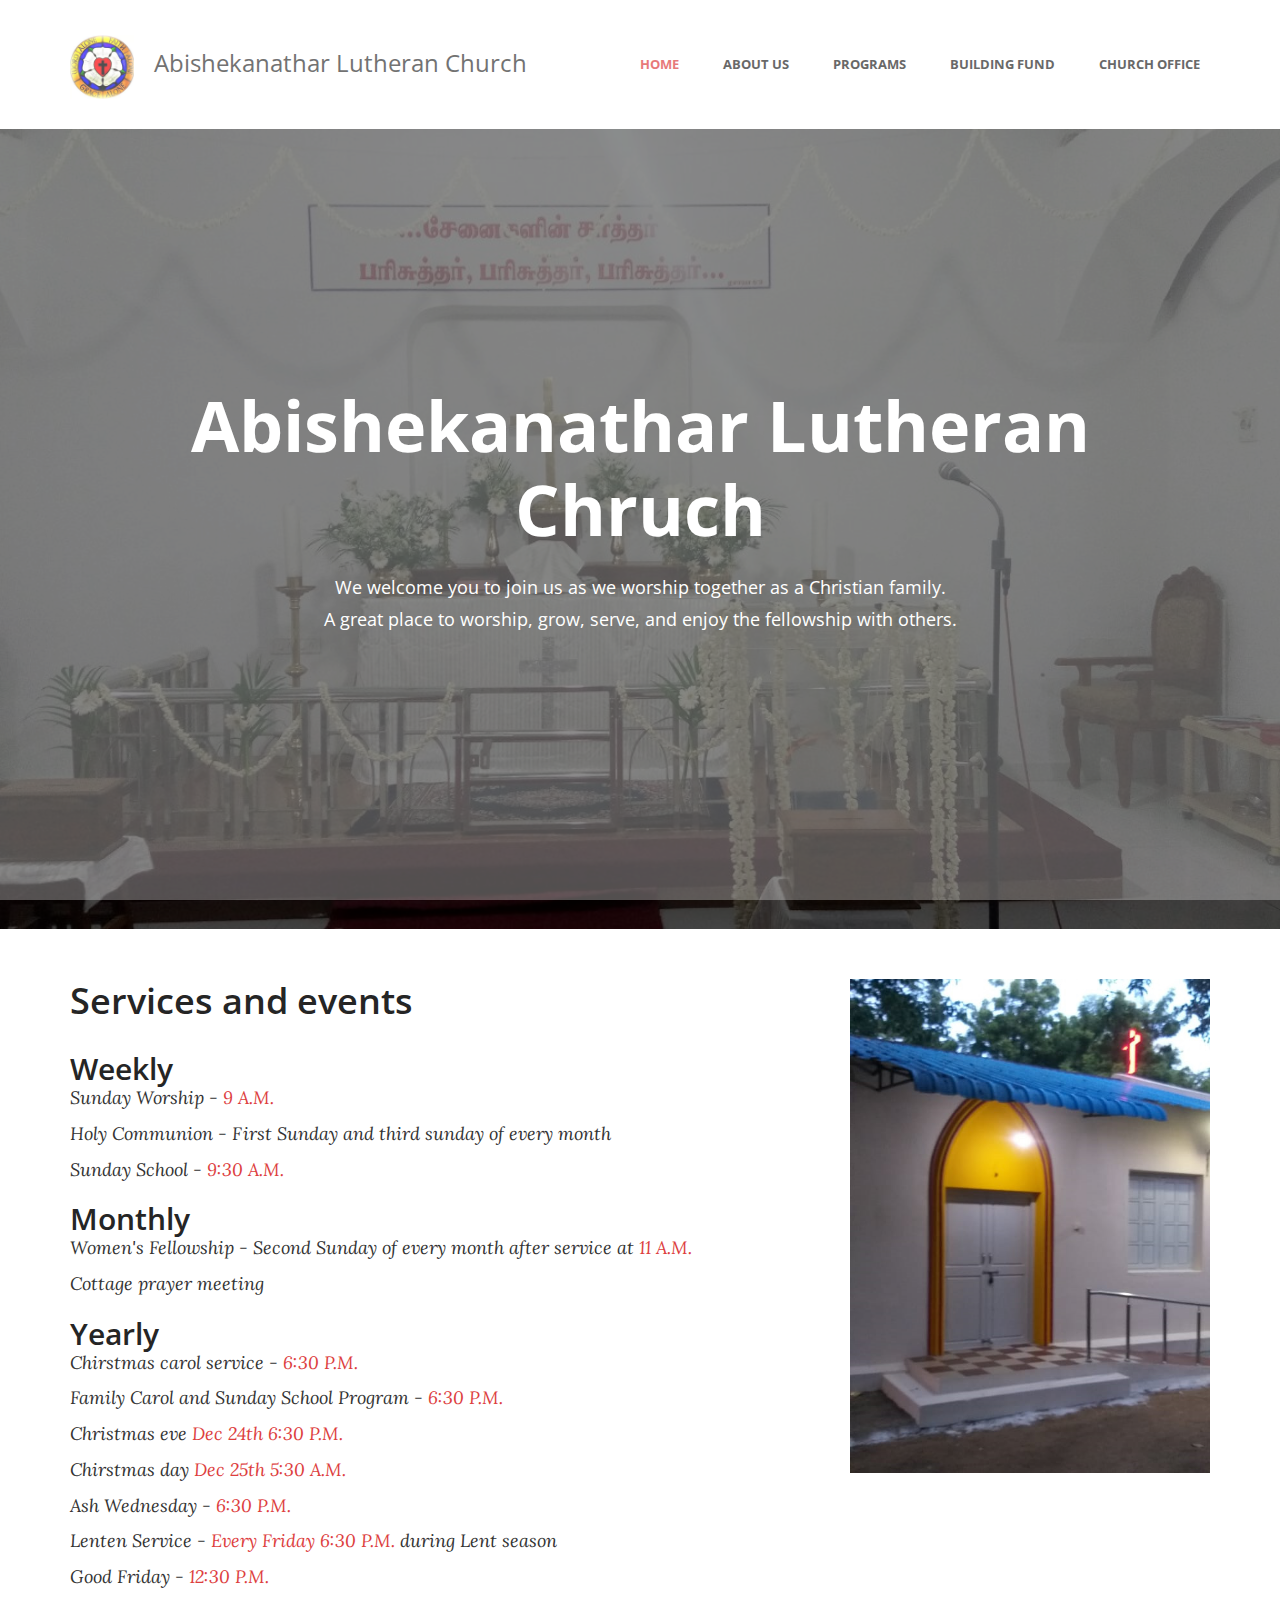
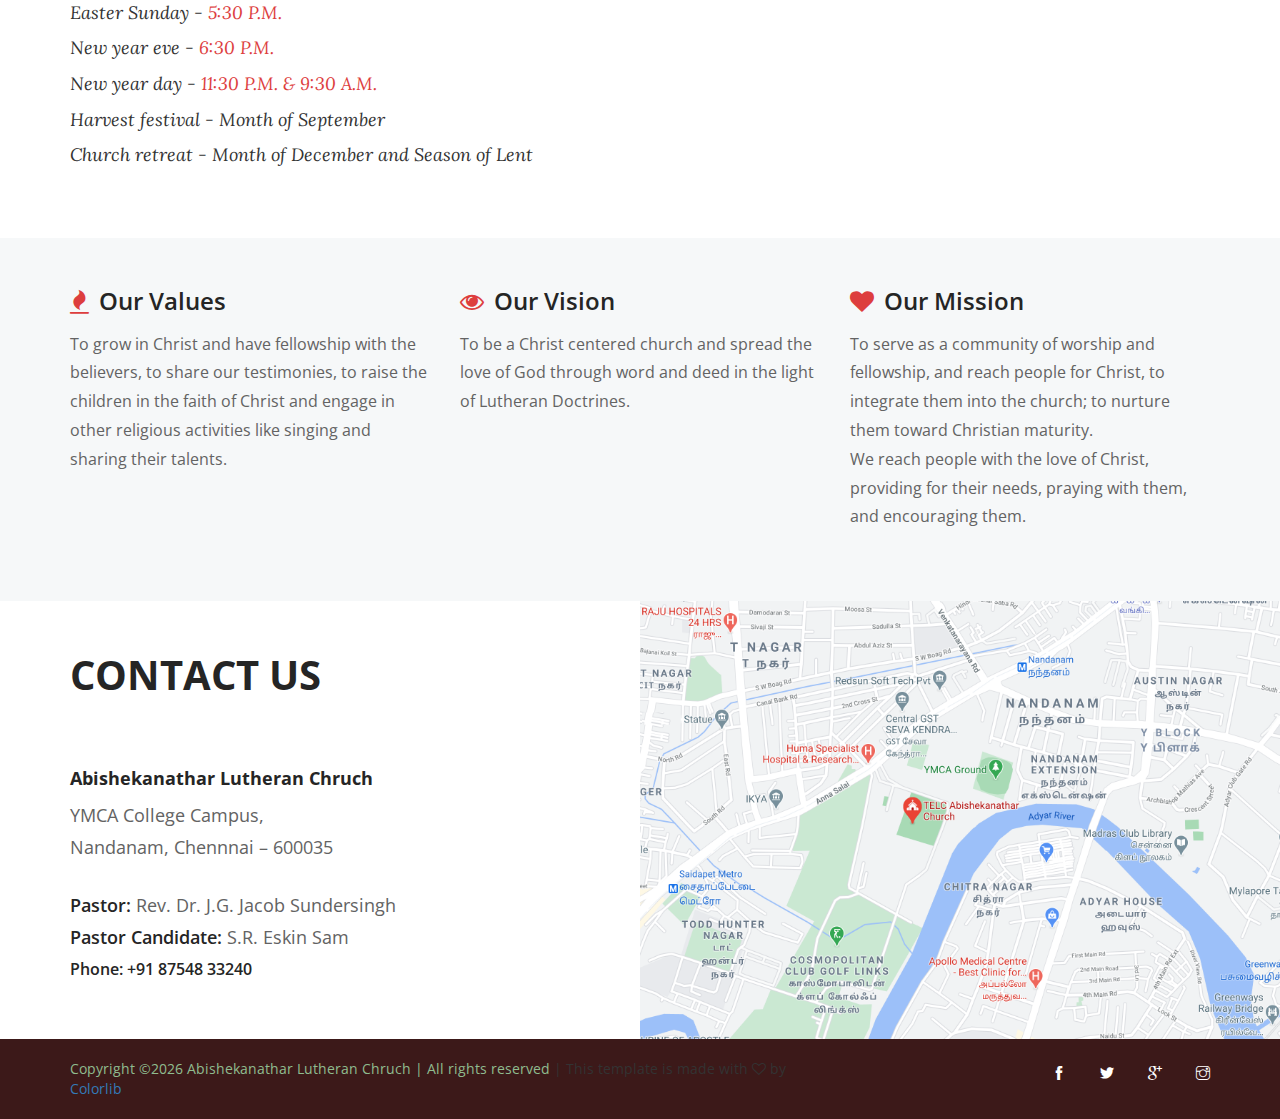
<file: index.html>
<!DOCTYPE html>
<html lang="en">
<head>
	<title>TELC Abishekanathar Church</title>
	<meta charset="UTF-8">
	<meta name="description" content="TELC Abishekanathar Church">
	<meta name="keywords" content="TELC, Church, Abishekanathar, Lutheran, Chennai">
	<meta name="viewport" content="width=device-width, initial-scale=1.0">
	<!-- Favicon -->   
	<link href="img/favicon.ico" rel="shortcut icon"/>

	<!-- Google Fonts -->
	<link href="https://fonts.googleapis.com/css?family=Open+Sans:400,400i,600,600i,700,700i" rel="stylesheet">
	<link href="https://fonts.googleapis.com/css?family=Lora:400,400i" rel="stylesheet">

	<!-- Stylesheets -->
	<link rel="stylesheet" href="css/bootstrap.min.css"/>
	<link rel="stylesheet" href="css/font-awesome.min.css"/>
	<link rel="stylesheet" href="css/themify-icons.css"/>
	<link rel="stylesheet" href="css/style.css"/>


	<!--[if lt IE 9]>
	  <script src="https://oss.maxcdn.com/html5shiv/3.7.2/html5shiv.min.js"></script>
	  <script src="https://oss.maxcdn.com/respond/1.4.2/respond.min.js"></script>
	<![endif]-->

</head>
<body>
	<!-- Page Preloder -->
	<div id="preloder">
		<div class="loader"></div>
	</div>
	
	<!-- header top section -->
	<!-- <div class="top-nav-section hidden-xs">
		<div class="container">
			<div class="row">
				<div class="col-sm-3 col-md-3 col-lg-3">
					<div class="social">
						<a href="#"><i class="ti-facebook"></i></a>
						<a href="#"><i class="ti-twitter-alt"></i></a>
						<a href="#"><i class="ti-google"></i></a>
						<a href="#"><i class="ti-instagram"></i></a>
					</div>
				</div>
				<div class="col-sm-6 col-md-7 col-lg-6">
					<div class="counter-top">
						<h5>Upcoming Event:</h5>
						<div class="counter">
							<div class="counter-item"><h4>10</h4>Days</div>
							<div class="counter-item"><h4>08</h4>hours</div>
							<div class="counter-item"><h4>40</h4>Mins</div>
							<div class="counter-item"><h4>56</h4>secs</div>
						</div>
						<a href="#" class="top-readmore hidden-sm">readmore</a>
					</div>
				</div>
				<div class="col-sm-3 col-md-2 col-lg-3">
					<div class="user-input">
						<a href="#">My account <i class="fa fa-angle-down"></i></a>
					</div>
				</div>
			</div>
		</div>
	</div> -->
	<!-- header top section end-->


	<!-- Header section  -->
	<header class="header-section">
		<div class="container">		
			<!-- logo -->
			<a href="index.html" class="site-logo"><img src="img/logo.jpg" width="64" height="64" alt=""></a>
			<div class="main-menu-title">
				<span>Abishekanathar Lutheran Church</span>
			</div>
			<!-- <a href="" class="site-btn hidden-xs">send donation</a> -->
			<!-- nav menu -->
			<div class="nav-switch">
				<i class="fa fa-bars"></i>
			</div>
			<nav class="main-menu">
				<ul>
					<li class="active"><a href="index.html">Home</a></li>
					<li><a href="about.html">About Us</a></li>
					<li><a href="program.html">Programs</a></li>
					<li><a href="event.html">Building Fund</a></li>
					<li><a href="office.html">Church Office</a></li>
					<!-- <li><a href="contact.html">Contact</a></li> -->
				</ul>
			</nav>
		</div>
	</header>
	<!-- Header section end -->


	<!-- Hero section -->
	<section class="hero-section set-bg" data-setbg="img/churchphoto.jpg">
		<div class="hero-content">
			<div class="hc-inner">
				<div class="container">
					<h2>Abishekanathar Lutheran Chruch</h2>
					<p>We welcome you to join us as we worship together as a Christian family.<br>A great place to worship, grow, serve, and enjoy the fellowship with others.</p>
					<!--<a href="" class="site-btn sb-wide sb-line">join with us</a>-->
				</div>
			</div>
		</div>
	</section>
	<!-- Hero section end -->


	<!-- Event section -->
	<!--
	<section class="event-section">
		<div class="container">
			<div class="row">
				<div class="col-md-5 col-lg-6">
					!-- event info --
					<div class="event-info">
						<div class="event-date">
							<h2>20</h2>
							may
						</div>
						<h3>Sponsor a Child</h3>
						<p><i class="fa fa-calendar"></i> 8:00 Am — 10:00 Am  <i class="fa fa-map-marker"></i> Central District, Riga, LV-1050, Latvia</p>
					</div>
				</div>
				<div class="col-md-7 col-lg-6">
					!-- counter --
					<div class="counter">
						<div class="counter-item"><h4>10</h4>Days</div>
						<div class="counter-item"><h4>08</h4>hours</div>
						<div class="counter-item"><h4>40</h4>Mins</div>
						<div class="counter-item"><h4>56</h4>secs</div>
					</div>
					<a href="" class="site-btn sb-light-line">Read more</a>
				</div>
			</div>
		</div>
	</section>
	-->
	<!-- Event section end -->


	<!-- About section -->
	<section class="about-section spad">
		<div class="container">
			<div class="row">
				<div class="col-md-8 about-content">
					<h2>Services and events</h2>
					<h3>Weekly</h3>
					<ul class="sermon-info">
						<li>Sunday Worship - <span>9 A.M.</span></li>
						<li>Holy Communion - First Sunday and third sunday of every month</li>
						<li>Sunday School - <span>9:30 A.M.</span></li>
					</ul>
					<h3>Monthly</h3>
					<ul class="sermon-info">
						<li>Women's Fellowship - Second Sunday of every month after service at <span>11 A.M.</span></li>
						<li>Cottage prayer meeting</li>
					</ul>
					<h3>Yearly</h3>
					<ul class="sermon-info">
						<li>Chirstmas carol service - <span>6:30 P.M.</span></li>
						<li>Family Carol and Sunday School Program - <span>6:30 P.M.</span></li>
						<li>Christmas eve <span>Dec 24th 6:30 P.M.</span></li>
						<li>Chirstmas day <span>Dec 25th 5:30 A.M.</span></li>
						<li>Ash Wednesday - <span>6:30 P.M.</span></li>
						<li>Lenten Service - <span>Every Friday 6:30 P.M.</span> during Lent season</li>
						<li>Good Friday - <span>12:30 P.M.</span></li>
						<li>Easter Sunday - <span>5:30 P.M.</span></li>
						<li>New year eve - <span>6:30 P.M.</span></li>
						<li>New year day - <span>11:30 P.M. & 9:30 A.M.</span></li>
						<li>Harvest festival - Month of September</li>
						<li>Church retreat - Month of December and Season of Lent</li>
					</ul>						
					<!--<a href="" class="site-btn sb-wide">join with us</a>-->
				</div>
				<div class="col-md-4 about-img">
					<img src="img/about.jpg" alt="">
				</div>
			</div>
		</div>
	</section>
	<!-- About section end -->


	<!-- Services section -->
	<section class="services-section spad">
		<div class="container">
			<div class="row">
				<div class="col-sm-4">
					<div class="service-box">
						<h4><i class="fa fa-fire"></i>Our Values</h4>
						<p>To grow in Christ and have fellowship with the believers, to share our testimonies, to raise the children in the faith of Christ and engage in other religious activities like singing and sharing their talents.</p>
						<!--<a href="#" class="s-readmore">Readmore <i class="fa fa-angle-double-right"></i></a>-->
					</div>
				</div>
				<div class="col-sm-4">
					<div class="service-box">
						<h4><i class="fa fa-eye"></i>Our Vision</h4>
						<p>To be a Christ centered church and spread the love of God through word and deed in the light of Lutheran Doctrines.</p>
						<!--<a href="#" class="s-readmore">Readmore <i class="fa fa-angle-double-right"></i></a>-->
					</div>
				</div>
				<div class="col-sm-4">
					<div class="service-box">
						<h4><i class="fa fa-heart"></i>Our Mission</h4>
						<p>To serve as a community of worship and fellowship, and reach people for Christ, to integrate them into the church; to nurture them toward Christian maturity.<br>We reach people with the love of Christ, providing for their needs, praying with them, and encouraging them.</p>
						<!--<a href="#" class="s-readmore">Readmore <i class="fa fa-angle-double-right"></i></a>-->
					</div>
				</div>
			</div>
		</div>
	</section>
	<!-- Services section end -->

	
	<!-- Sermon section -->
	<!-- <section class="sermon-section spad">
		<div class="section-title">
			<span>Experience God's Presence</span>
			<h2>Sermon Today</h2>
		</div>
		<div class="sermon-warp">
			<div class="sermon-left-bg set-bg" data-setbg="img/sermon-bg.jpg"></div>
			<div class="container">
				<div class="row">
					<div class="col-md-6 col-md-offset-6">
						<div class="sermon-content">
							<h2>Lord Is Sufficient For All Of Our Needs</h2>
							<ul class="sermon-info">
								<li>Sermon From: <span>Vincent John</span></li>
								<li>Categories: <span>God, Pray</span></li>
								<li><span>On Monday 23 DEC, 2018</span></li>
							</ul>
							<p>For God did not send his Son into the world to condemn the world, but to save the world through him.</p>
							<p>Excepteur sint occaecat cupidatat non proident, sunt in culpa qui officia dese mollit anim id est laborum. Sed ut perspiciatis unde omnis iste.</p>
							<div class="icon-links">
								<a href=""><i class="ti-link"></i></a>
								<a href=""><i class="ti-zip"></i></a>
								<a href=""><i class="ti-headphone"></i></a>
								<a href=""><i class="ti-import"></i></a>
							</div>
						</div>
					</div>
				</div>
			</div>
		</div>
	</section> -->
	<!-- Sermon section end -->


	<!-- Event list section -->
	<!-- <section class="event-list-section spad">
		<div class="container">
			<div class="row">
				<div class="col-md-6">
					<div class="section-title title-left">
						<span>Experience God's Presence</span>
						<h2>Upcoming Events</h2>
					</div>
				</div>
				<div class="col-md-6 text-right event-more">
					<a href="" class="site-btn">view all events</a>
				</div>
			</div>
			<div class="event-list">
				-- event list item --
				<div class="el-item">
					<div class="row">
						<div class="col-md-4">
							<div class="el-thubm set-bg" data-setbg="img/event/1.jpg"></div>
						</div>
						<div class="col-md-8">
							<div class="el-content">
								<div class="el-header">
									<div class="el-date">
										<h2>20</h2>
											may
									</div>
									<h3>Give To Help Each Child Grow Up Healthy</h3>
									<div class="el-metas">
										<div class="el-meta"><i class="fa fa-user"></i> Vincent John</div>
										<div class="el-meta"><i class="fa fa-calendar"></i> Monday, 08:00 Am </div>
										<div class="el-meta"><i class="fa fa-map-marker"></i> Central District, Riga, LV-1050, Latvia</div>
									</div>
								</div>
								<p>Excepteur sint occaecat cupidatat non proident, sunt in culpa qui officia deserunt mollit anim id est laborum. Sed ut perspiciatis unde omnis iste natus error sit voluptatem accusantium doloremque laudantium, totam rem aperiam, eaque ipsa quae ab illo inventore veritatis.</p>
								<a href="" class="site-btn sb-line">Read more</a>
							</div>
						</div>
					</div>
				</div>
				-- event list item --
				<div class="el-item">
					<div class="row">
						<div class="col-md-4">
							<div class="el-thubm set-bg" data-setbg="img/event/2.jpg"></div>
						</div>
						<div class="col-md-8">
							<div class="el-content">
								<div class="el-header">
									<div class="el-date">
										<h2>16</h2>
											oct
									</div>
									<h3>Your Support Helps Kids Survive & Thrive</h3>
									<div class="el-metas">
										<div class="el-meta"><i class="fa fa-user"></i> Vincent John</div>
										<div class="el-meta"><i class="fa fa-calendar"></i> Monday, 08:00 Am </div>
										<div class="el-meta"><i class="fa fa-map-marker"></i> Central District, Riga, LV-1050, Latvia</div>
									</div>
								</div>
								<p>Excepteur sint occaecat cupidatat non proident, sunt in culpa qui officia deserunt mollit anim id est laborum. Sed ut perspiciatis unde omnis iste natus error sit voluptatem accusantium doloremque laudantium, totam rem aperiam, eaque ipsa quae ab illo inventore veritatis.</p>
								<a href="" class="site-btn sb-line">Read more</a>
							</div>
						</div>
					</div>
				</div>
			</div>
		</div>
	</section> -->
	<!-- Event list section end-->


	<!-- Donate section -->
	<!-- <section class="donate-section spad set-bg" data-setbg="img/donate-bg.jpg">
		<div class="container">
			<div class="row">
				<div class="col-md-6 col-lg-7 donate-content">
					<h2>A Children’s Miracle Network Hospital</h2>
					<ul class="donate-info">
						<li>Sermon From: <span>Vincent John</span></li>
						<li>Categories: <span>God, Pray</span></li>
						<li><span>On Monday 23 DEC, 2018</span></li>
					</ul>
					<p>For God did not send his Son into the world to condemn the world, but to save the world through him. Excepteur sint occaecat cupidatat non proident, sunt in culpa qui officia dese mollit anim id est laborum. Sed ut perspiciatis unde omnis iste.</p>
				</div>
				<div class="col-md-6 col-lg-5">
					<div class="donate-card">
						<h2>$45.000<span>Remaining to helps</span></h2>
						<div class="donate-progress-bar">
							<div class="pb-inner">
								<span>60%</span>
							</div>
						</div>
						<div class="donate-progress-info">
							<div class="di-left">
								Raised: <span>$50,000</span>
							</div>
							<div class="di-right">
								Goal: <span>$95,000</span>
							</div>
						</div>
						<a href="" class="site-btn sb-full">DONATE NOW</a>
					</div>
				</div>
			</div>
		</div>
	</section> -->
	<!-- Donate section end-->

	
	<!-- Blog section -->
	<!-- <section class="blog-section spad">
		<div class="container">
			<div class="section-title">
				<span>Experience God's Presence</span>
				<h2>LATEST NEWS</h2>
			</div>
			<div class="row">
				<div class="col-sm-6 col-md-4">
					<div class="blog-item">
						<div class="bi-thumb set-bg" data-setbg="img/blog/1.jpg"></div>
						<div class="bi-content">
							<div class="date">On Monday 13 May, 2018</div>
							<h4><a href="single-blog.html">Give To End Childhood illnesses</a></h4>
							<div class="bi-author">by <a href="#">Sofia Joelsson</a></div>
							<a href="#" class="bi-cata">Hope & Faithful</a>
						</div>
					</div>
				</div>
				<div class="col-sm-6 col-md-4">
					<div class="blog-item">
						<div class="bi-thumb set-bg" data-setbg="img/blog/2.jpg"></div>
						<div class="bi-content">
							<div class="date">On Monday 13 May, 2018</div>
							<h4><a href="single-blog.html">Meet Our 2018 Patient Ambassadors</a></h4>
							<div class="bi-author">by <a href="#">Sofia Joelsson</a></div>
							<a href="#" class="bi-cata">color Story</a>
						</div>
					</div>
				</div>
				<div class="col-sm-6 col-md-4">
					<div class="blog-item">
						<div class="bi-thumb set-bg" data-setbg="img/blog/3.jpg"></div>
						<div class="bi-content">
							<div class="date">On Monday 13 May, 2018</div>
							<h4><a href="single-blog.html">Why We Give Back To Children's Colorado</a></h4>
							<div class="bi-author">by <a href="#">Sofia Joelsson</a></div>
							<a href="#" class="bi-cata">Sermon & Pray</a>
						</div>
					</div>
				</div>
			</div>
		</div>
	</section> -->
	<!-- Blog section end-->


	<!-- Newsletter section -->
	<!-- <section class="newsletter-section">
		<div class="container">
			<div class="row">
				<div class="col-sm-12 col-md-7">
					<h4>Subscribe And Tell Us Real Story About Your Journey</h4>
				</div>
				<div class="col-sm-8 col-md-5 col-sm-offset-2 col-md-offset-0">
					<form class="newsletter-form">
						<input type="email" placeholder="Enter your email">
						<button class="nl-send-btn">subscribe</button>
					</form>
				</div>
			</div>
		</div>
	</section> -->
	<!-- Newsletter section end-->


	<!-- Footer top section -->
	<section class="footer-top-section spad">
		<div class="container">
			<div class="row">
				<div class="col-sm-6 footer-top-content">
					<div class="section-title title-left">
						<h2>Contact Us</h2>
					</div>
					<h3>Abishekanathar Lutheran Chruch</h3>
					<p>YMCA College Campus,<br>
					Nandanam, Chennnai – 600035</p>
					<p style="margin-block-end: 0px"><span>Pastor:</span> Rev. Dr. J.G. Jacob Sundersingh</p>
					<p style="margin-block-end: 8px"><span>Pastor Candidate:</span> S.R. Eskin Sam</p>
					<h4>Phone: +91 87548 33240</h4>
				</div>
			</div>
		</div>
		<!-- googel map -->
		<div class="map-area" id="map-canvas">
			<img src='./img/map.png' />
		</div>
	</section>
	<!-- Footer top section end-->


	<!-- Footer section -->
	<footer class="footer-section">
		<div class="container">
			<div class="row">
				<div class="col-sm-8 copyright">
					<!-- Link back to Colorlib can't be removed. Template is licensed under CC BY 3.0. -->
					<span style="color:darkseagreen">Copyright &copy;<script>document.write(new Date().getFullYear());</script> Abishekanathar Lutheran Chruch | All rights reserved </span>| This template is made with <i class="fa fa-heart-o" aria-hidden="true"></i> by <a href="https://colorlib.com" target="_blank">Colorlib</a>
					<!-- Link back to Colorlib can't be removed. Template is licensed under CC BY 3.0. -->
				</div>
				<div class="col-sm-4">
					<div class="social">
						<a href="#"><i class="ti-facebook"></i></a>
						<a href="#"><i class="ti-twitter-alt"></i></a>
						<a href="#"><i class="ti-google"></i></a>
						<a href="#"><i class="ti-instagram"></i></a>
					</div>
				</div>
			</div>
		</div>
	</footer>
	<!-- Footer section end -->


	<!--====== Javascripts & Jquery ======-->
	<script src="js/jquery-3.2.1.min.js"></script>
	<script src="js/jquery.countdown.js"></script>
	<script src="js/main.js"></script>

	<!-- load for map -->
</body>
</html>
</file>
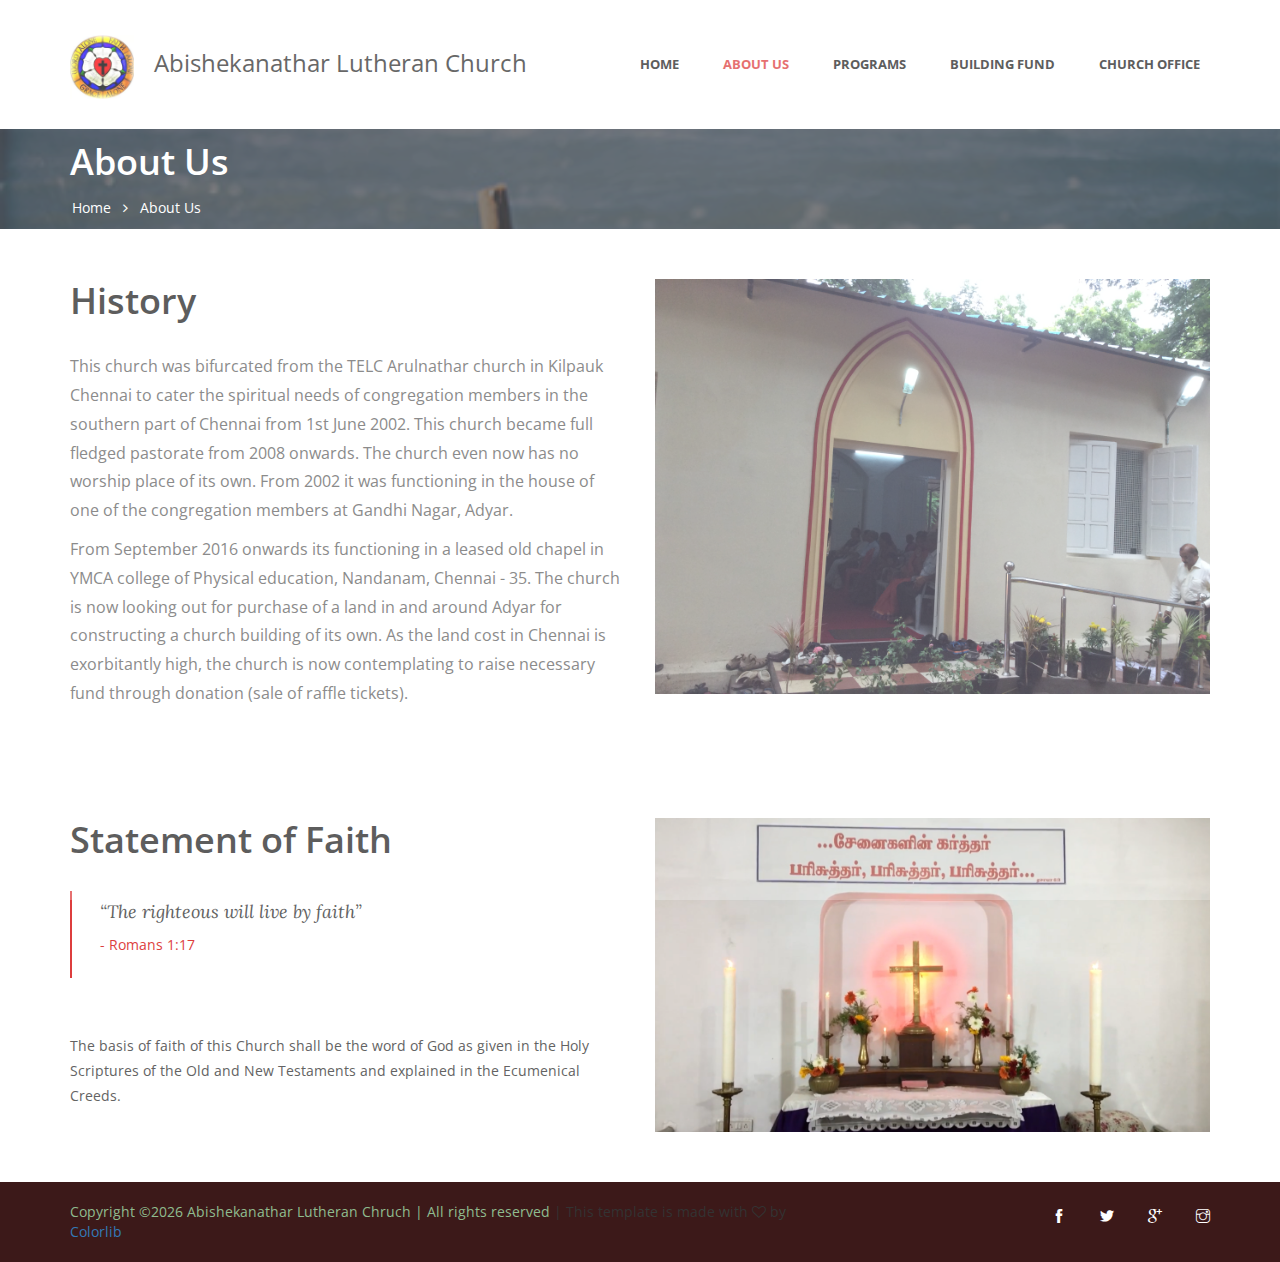
<file: about.html>
<!DOCTYPE html>
<html lang="en">
<head>
	<title>TELC Abishekanathar Church</title>
	<meta charset="UTF-8">
	<meta name="description" content="TELC Abishekanathar Church">
	<meta name="keywords" content="event, libChurch, creative, html">
	<meta name="viewport" content="width=device-width, initial-scale=1.0">
	<!-- Favicon -->   
	<link href="img/favicon.ico" rel="shortcut icon"/>

	<!-- Google Fonts -->
	<link href="https://fonts.googleapis.com/css?family=Open+Sans:400,400i,600,600i,700,700i" rel="stylesheet">
	<link href="https://fonts.googleapis.com/css?family=Lora:400,400i" rel="stylesheet">

	<!-- Stylesheets -->
	<link rel="stylesheet" href="css/bootstrap.min.css"/>
	<link rel="stylesheet" href="css/font-awesome.min.css"/>
	<link rel="stylesheet" href="css/themify-icons.css"/>
	<link rel="stylesheet" href="css/style.css"/>


	<!--[if lt IE 9]>
	  <script src="https://oss.maxcdn.com/html5shiv/3.7.2/html5shiv.min.js"></script>
	  <script src="https://oss.maxcdn.com/respond/1.4.2/respond.min.js"></script>
	<![endif]-->

</head>
<body>
	<!-- Page Preloder -->
	<div id="preloder">
		<div class="loader"></div>
	</div>
	
	<!-- Header section  -->
	<header class="header-section">
		<div class="container">		
			<a href="index.html" class="site-logo"><img src="img/logo.jpg" width="64" height="64" alt=""></a>
			<div class="main-menu-title">
				<span>Abishekanathar Lutheran Church</span>
			</div>
			<!-- nav menu -->
			<div class="nav-switch">
				<i class="fa fa-bars"></i>
			</div>			
			<nav class="main-menu">
				<ul>
					<li><a href="index.html">Home</a></li>
					<li class="active"><a href="about.html">About Us</a></li>
					<li><a href="program.html">Programs</a></li>
					<li><a href="event.html">Building Fund</a></li>
					<li><a href="office.html">Church Office</a></li>
					<!-- <li><a href="contact.html">Contact</a></li> -->
				</ul>
			</nav>
		</div>
	</header>
	<!-- Header section end -->


	<!-- Page info section -->
	<section class="page-info-section set-bg" data-setbg="img/sermons/1.jpg">
		<div class="page-info-content">
			<div class="pi-inner">
				<div class="container">
					<h2>About Us</h2>
					<div class="site-breadcrumb">
						<a href="index.html">Home</a> <i class="fa fa-angle-right"></i>
						<span>About Us</span>
					</div>
				</div>
			</div>
		</div>
	</section>
	<!-- Page info section end -->


	<!-- About section -->
	<section class="about-section spad">
		<div class="container">
			<div class="row">
				<div class="col-md-6 about-content">
					<h2>History</h2>
					<p>This church was bifurcated from the TELC Arulnathar church in Kilpauk Chennai to cater the spiritual needs of congregation members in the southern part of Chennai from 1st June 2002. This church became full fledged pastorate from 2008 onwards. The church even now has no worship place of its own. From 2002 it was functioning in the house of one of the congregation members at Gandhi Nagar, Adyar.</p>
					<p>From September 2016 onwards its functioning in a leased old chapel in YMCA college of Physical education, Nandanam, Chennai - 35. The church is now looking out for purchase of a land in and around Adyar for constructing a church building of its own. As the land cost in Chennai is exorbitantly high, the church is now contemplating to raise necessary fund through donation (sale of raffle tickets).</p>
				</div>
				<div class="col-md-6 about-img">
					<img src="img/church_in.JPG" alt="Church Door Picture">
				</div>
			</div>
		</div>
	</section>
	<!-- About section end -->

	<!-- About section -->
	<section class="about-section spad">
		<div class="container">
			<div class="row">
				<div class="col-md-6 about-content single-post">
					<h2>Statement of Faith</h2>
					<blockquote>“The righteous will live by faith” <span>- Romans 1:17</span></blockquote>
					<p><br>The basis of faith of this Church shall be the word of God as given in the Holy Scriptures of the Old and New Testaments and explained in the Ecumenical Creeds.</p>
				</div>
				<div class="col-md-6 about-img">
					<img src="img/ChurchAltar.png" alt="">
				</div>
			</div>
		</div>
	</section>
	<!-- About section end -->

	<!-- Footer section -->
	<footer class="footer-section">
		<div class="container">
			<div class="row">
				<div class="col-sm-8 copyright">
					<!-- Link back to Colorlib can't be removed. Template is licensed under CC BY 3.0. -->
					<span style="color:darkseagreen">Copyright &copy;<script>document.write(new Date().getFullYear());</script> Abishekanathar Lutheran Chruch | All rights reserved </span>| This template is made with <i class="fa fa-heart-o" aria-hidden="true"></i> by <a href="https://colorlib.com" target="_blank">Colorlib</a>
					<!-- Link back to Colorlib can't be removed. Template is licensed under CC BY 3.0. -->
				</div>
				<div class="col-sm-4">
					<div class="social">
						<a href="#"><i class="ti-facebook"></i></a>
						<a href="#"><i class="ti-twitter-alt"></i></a>
						<a href="#"><i class="ti-google"></i></a>
						<a href="#"><i class="ti-instagram"></i></a>
					</div>
				</div>
			</div>
		</div>
	</footer>
	<!-- Footer section end -->


	<!--====== Javascripts & Jquery ======-->
	<script src="js/jquery-3.2.1.min.js"></script>
	<script src="js/jquery.countdown.js"></script>
	<script src="js/main.js"></script>

	<!-- load for map -->
	<!-- <script src="https://maps.googleapis.com/maps/api/js?key=AIzaSyB0YyDTa0qqOjIerob2VTIwo_XVMhrruxo"></script>
	<script src="js/map.js"></script> -->

</body>
</html>
</file>
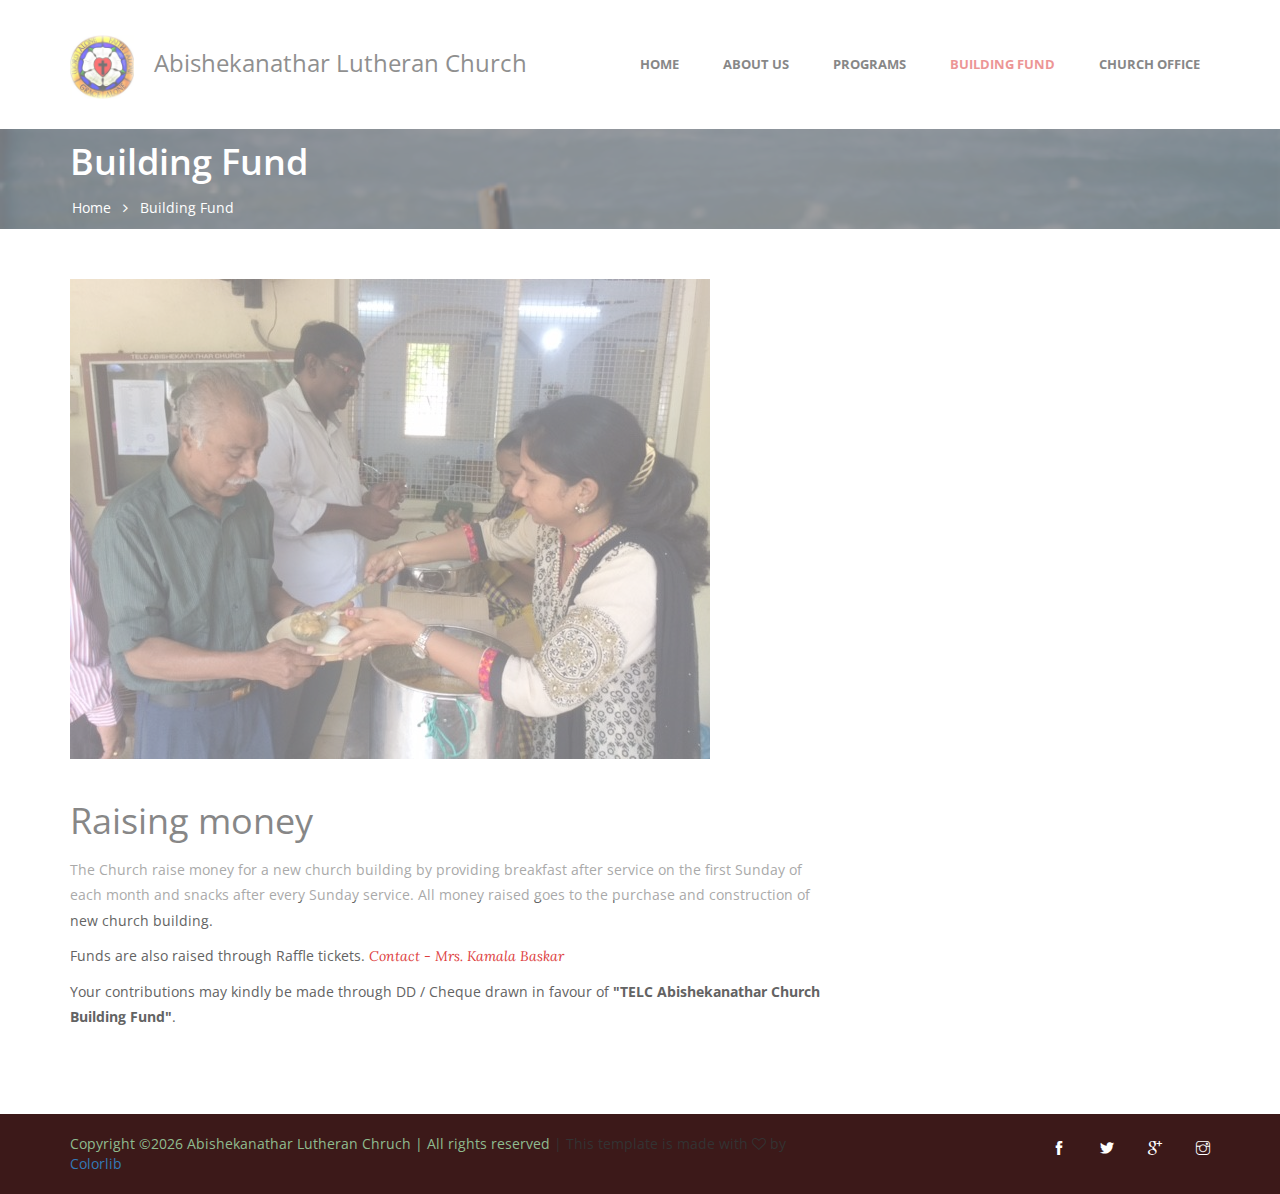
<file: event.html>
<!DOCTYPE html>
<html lang="en">
<head>
	<title>TELC Abishekanathar Church</title>
	<meta charset="UTF-8">
	<meta name="description" content="TELC Abishekanathar Church">
	<meta name="keywords" content="event, libChurch, creative, html">
	<meta name="viewport" content="width=device-width, initial-scale=1.0">
	<!-- Favicon -->   
	<link href="img/favicon.ico" rel="shortcut icon"/>

	<!-- Google Fonts -->
	<link href="https://fonts.googleapis.com/css?family=Open+Sans:400,400i,600,600i,700,700i" rel="stylesheet">
	<link href="https://fonts.googleapis.com/css?family=Lora:400,400i" rel="stylesheet">

	<!-- Stylesheets -->
	<link rel="stylesheet" href="css/bootstrap.min.css"/>
	<link rel="stylesheet" href="css/font-awesome.min.css"/>
	<link rel="stylesheet" href="css/themify-icons.css"/>
	<link rel="stylesheet" href="css/style.css"/>


	<!--[if lt IE 9]>
	  <script src="https://oss.maxcdn.com/html5shiv/3.7.2/html5shiv.min.js"></script>
	  <script src="https://oss.maxcdn.com/respond/1.4.2/respond.min.js"></script>
	<![endif]-->

</head>
<body>
	<!-- Page Preloder -->
	<div id="preloder">
		<div class="loader"></div>
	</div>
	
	<!-- Header section  -->
	<header class="header-section">
		<div class="container">		
			<!-- logo -->
			<a href="index.html" class="site-logo"><img src="img/logo.jpg" width="64" height="64" alt=""></a>
			<div class="main-menu-title">
				<span>Abishekanathar Lutheran Church</span>
			</div>
			<!-- nav menu -->
			<div class="nav-switch">
				<i class="fa fa-bars"></i>
			</div>			
			<nav class="main-menu">
				<ul>
					<li><a href="index.html">Home</a></li>
					<li><a href="about.html">About Us</a></li>
					<li><a href="program.html">Programs</a></li>
					<li class="active"><a href="event.html">Building Fund</a></li>
					<li><a href="office.html">Church Office</a></li>
					<!-- <li><a href="contact.html">Contact</a></li> -->
				</ul>
			</nav>
		</div>
	</header>
	<!-- Header section end -->


	<!-- Page info section -->
	<section class="page-info-section set-bg" data-setbg="img/sermons/1.jpg">
		<div class="page-info-content">
			<div class="pi-inner">
				<div class="container">
					<h2>Building Fund</h2>
					<div class="site-breadcrumb">
						<a href="#">Home</a> <i class="fa fa-angle-right"></i>
						<span>Building Fund</span>
					</div>
				</div>
			</div>
		</div>
	</section>
	<!-- Page info section end -->

	<section class="page-section spad">
		<div class="container">
			<div class="row">
				<!-- Single blog post -->
				<div class="col-md-8 single-post">
					<figure class="post-thumb">
						<img src="img/churchbuildingfund.jpg" alt="">
					</figure>
					<div class="post-content">
						<h2 class="post-title">Raising money</h2>
						<p>The Church raise money for a new church building by providing breakfast after service on the first Sunday of each month and snacks after every Sunday service. All money raised goes to the purchase and construction of new church building.</p>
						<p>Funds are also raised through Raffle tickets. <span class="date">Contact - Mrs. Kamala Baskar</span></p>
						<p>Your contributions may kindly be made through DD / Cheque drawn in favour of <b>"TELC Abishekanathar Church Building Fund"</b>.</p>
					</div>
				</div>
			</div>
		</div>
	</section>	

	<!-- Footer section -->
	<footer class="footer-section">
		<div class="container">
			<div class="row">
				<div class="col-sm-8 copyright">
					<!-- Link back to Colorlib can't be removed. Template is licensed under CC BY 3.0. -->
					<span style="color:darkseagreen">Copyright &copy;<script>document.write(new Date().getFullYear());</script> Abishekanathar Lutheran Chruch | All rights reserved </span>| This template is made with <i class="fa fa-heart-o" aria-hidden="true"></i> by <a href="https://colorlib.com" target="_blank">Colorlib</a>
					<!-- Link back to Colorlib can't be removed. Template is licensed under CC BY 3.0. -->
				</div>
				<div class="col-sm-4">
					<div class="social">
						<a href="#"><i class="ti-facebook"></i></a>
						<a href="#"><i class="ti-twitter-alt"></i></a>
						<a href="#"><i class="ti-google"></i></a>
						<a href="#"><i class="ti-instagram"></i></a>
					</div>
				</div>
			</div>
		</div>
	</footer>
	<!-- Footer section end -->

	<!--====== Javascripts & Jquery ======-->
	<script src="js/jquery-3.2.1.min.js"></script>
	<script src="js/jquery.countdown.js"></script>
	<script src="js/main.js"></script>

	<!-- load for map -->
	<!-- <script src="https://maps.googleapis.com/maps/api/js?key=AIzaSyB0YyDTa0qqOjIerob2VTIwo_XVMhrruxo"></script>
	<script src="js/map.js"></script> -->

</body>
</html>
</file>
<file: css/themify-icons.css>
@font-face {
	font-family: 'themify';
	src:url('../icon-fonts/themify.eot?-fvbane');
	src:url('../icon-fonts/themify.eot?#iefix-fvbane') format('embedded-opentype'),
		url('../icon-fonts/themify.woff?-fvbane') format('woff'),
		url('../icon-fonts/themify.ttf?-fvbane') format('truetype'),
		url('../icon-fonts/themify.svg?-fvbane#themify') format('svg');
	font-weight: normal;
	font-style: normal;
}

[class^="ti-"], [class*=" ti-"] {
	font-family: 'themify';
	speak: none;
	font-style: normal;
	font-weight: normal;
	font-variant: normal;
	text-transform: none;
	line-height: 1;

	/* Better Font Rendering =========== */
	-webkit-font-smoothing: antialiased;
	-moz-osx-font-smoothing: grayscale;
}

.ti-wand:before {
	content: "\e600";
}
.ti-volume:before {
	content: "\e601";
}
.ti-user:before {
	content: "\e602";
}
.ti-unlock:before {
	content: "\e603";
}
.ti-unlink:before {
	content: "\e604";
}
.ti-trash:before {
	content: "\e605";
}
.ti-thought:before {
	content: "\e606";
}
.ti-target:before {
	content: "\e607";
}
.ti-tag:before {
	content: "\e608";
}
.ti-tablet:before {
	content: "\e609";
}
.ti-star:before {
	content: "\e60a";
}
.ti-spray:before {
	content: "\e60b";
}
.ti-signal:before {
	content: "\e60c";
}
.ti-shopping-cart:before {
	content: "\e60d";
}
.ti-shopping-cart-full:before {
	content: "\e60e";
}
.ti-settings:before {
	content: "\e60f";
}
.ti-search:before {
	content: "\e610";
}
.ti-zoom-in:before {
	content: "\e611";
}
.ti-zoom-out:before {
	content: "\e612";
}
.ti-cut:before {
	content: "\e613";
}
.ti-ruler:before {
	content: "\e614";
}
.ti-ruler-pencil:before {
	content: "\e615";
}
.ti-ruler-alt:before {
	content: "\e616";
}
.ti-bookmark:before {
	content: "\e617";
}
.ti-bookmark-alt:before {
	content: "\e618";
}
.ti-reload:before {
	content: "\e619";
}
.ti-plus:before {
	content: "\e61a";
}
.ti-pin:before {
	content: "\e61b";
}
.ti-pencil:before {
	content: "\e61c";
}
.ti-pencil-alt:before {
	content: "\e61d";
}
.ti-paint-roller:before {
	content: "\e61e";
}
.ti-paint-bucket:before {
	content: "\e61f";
}
.ti-na:before {
	content: "\e620";
}
.ti-mobile:before {
	content: "\e621";
}
.ti-minus:before {
	content: "\e622";
}
.ti-medall:before {
	content: "\e623";
}
.ti-medall-alt:before {
	content: "\e624";
}
.ti-marker:before {
	content: "\e625";
}
.ti-marker-alt:before {
	content: "\e626";
}
.ti-arrow-up:before {
	content: "\e627";
}
.ti-arrow-right:before {
	content: "\e628";
}
.ti-arrow-left:before {
	content: "\e629";
}
.ti-arrow-down:before {
	content: "\e62a";
}
.ti-lock:before {
	content: "\e62b";
}
.ti-location-arrow:before {
	content: "\e62c";
}
.ti-link:before {
	content: "\e62d";
}
.ti-layout:before {
	content: "\e62e";
}
.ti-layers:before {
	content: "\e62f";
}
.ti-layers-alt:before {
	content: "\e630";
}
.ti-key:before {
	content: "\e631";
}
.ti-import:before {
	content: "\e632";
}
.ti-image:before {
	content: "\e633";
}
.ti-heart:before {
	content: "\e634";
}
.ti-heart-broken:before {
	content: "\e635";
}
.ti-hand-stop:before {
	content: "\e636";
}
.ti-hand-open:before {
	content: "\e637";
}
.ti-hand-drag:before {
	content: "\e638";
}
.ti-folder:before {
	content: "\e639";
}
.ti-flag:before {
	content: "\e63a";
}
.ti-flag-alt:before {
	content: "\e63b";
}
.ti-flag-alt-2:before {
	content: "\e63c";
}
.ti-eye:before {
	content: "\e63d";
}
.ti-export:before {
	content: "\e63e";
}
.ti-exchange-vertical:before {
	content: "\e63f";
}
.ti-desktop:before {
	content: "\e640";
}
.ti-cup:before {
	content: "\e641";
}
.ti-crown:before {
	content: "\e642";
}
.ti-comments:before {
	content: "\e643";
}
.ti-comment:before {
	content: "\e644";
}
.ti-comment-alt:before {
	content: "\e645";
}
.ti-close:before {
	content: "\e646";
}
.ti-clip:before {
	content: "\e647";
}
.ti-angle-up:before {
	content: "\e648";
}
.ti-angle-right:before {
	content: "\e649";
}
.ti-angle-left:before {
	content: "\e64a";
}
.ti-angle-down:before {
	content: "\e64b";
}
.ti-check:before {
	content: "\e64c";
}
.ti-check-box:before {
	content: "\e64d";
}
.ti-camera:before {
	content: "\e64e";
}
.ti-announcement:before {
	content: "\e64f";
}
.ti-brush:before {
	content: "\e650";
}
.ti-briefcase:before {
	content: "\e651";
}
.ti-bolt:before {
	content: "\e652";
}
.ti-bolt-alt:before {
	content: "\e653";
}
.ti-blackboard:before {
	content: "\e654";
}
.ti-bag:before {
	content: "\e655";
}
.ti-move:before {
	content: "\e656";
}
.ti-arrows-vertical:before {
	content: "\e657";
}
.ti-arrows-horizontal:before {
	content: "\e658";
}
.ti-fullscreen:before {
	content: "\e659";
}
.ti-arrow-top-right:before {
	content: "\e65a";
}
.ti-arrow-top-left:before {
	content: "\e65b";
}
.ti-arrow-circle-up:before {
	content: "\e65c";
}
.ti-arrow-circle-right:before {
	content: "\e65d";
}
.ti-arrow-circle-left:before {
	content: "\e65e";
}
.ti-arrow-circle-down:before {
	content: "\e65f";
}
.ti-angle-double-up:before {
	content: "\e660";
}
.ti-angle-double-right:before {
	content: "\e661";
}
.ti-angle-double-left:before {
	content: "\e662";
}
.ti-angle-double-down:before {
	content: "\e663";
}
.ti-zip:before {
	content: "\e664";
}
.ti-world:before {
	content: "\e665";
}
.ti-wheelchair:before {
	content: "\e666";
}
.ti-view-list:before {
	content: "\e667";
}
.ti-view-list-alt:before {
	content: "\e668";
}
.ti-view-grid:before {
	content: "\e669";
}
.ti-uppercase:before {
	content: "\e66a";
}
.ti-upload:before {
	content: "\e66b";
}
.ti-underline:before {
	content: "\e66c";
}
.ti-truck:before {
	content: "\e66d";
}
.ti-timer:before {
	content: "\e66e";
}
.ti-ticket:before {
	content: "\e66f";
}
.ti-thumb-up:before {
	content: "\e670";
}
.ti-thumb-down:before {
	content: "\e671";
}
.ti-text:before {
	content: "\e672";
}
.ti-stats-up:before {
	content: "\e673";
}
.ti-stats-down:before {
	content: "\e674";
}
.ti-split-v:before {
	content: "\e675";
}
.ti-split-h:before {
	content: "\e676";
}
.ti-smallcap:before {
	content: "\e677";
}
.ti-shine:before {
	content: "\e678";
}
.ti-shift-right:before {
	content: "\e679";
}
.ti-shift-left:before {
	content: "\e67a";
}
.ti-shield:before {
	content: "\e67b";
}
.ti-notepad:before {
	content: "\e67c";
}
.ti-server:before {
	content: "\e67d";
}
.ti-quote-right:before {
	content: "\e67e";
}
.ti-quote-left:before {
	content: "\e67f";
}
.ti-pulse:before {
	content: "\e680";
}
.ti-printer:before {
	content: "\e681";
}
.ti-power-off:before {
	content: "\e682";
}
.ti-plug:before {
	content: "\e683";
}
.ti-pie-chart:before {
	content: "\e684";
}
.ti-paragraph:before {
	content: "\e685";
}
.ti-panel:before {
	content: "\e686";
}
.ti-package:before {
	content: "\e687";
}
.ti-music:before {
	content: "\e688";
}
.ti-music-alt:before {
	content: "\e689";
}
.ti-mouse:before {
	content: "\e68a";
}
.ti-mouse-alt:before {
	content: "\e68b";
}
.ti-money:before {
	content: "\e68c";
}
.ti-microphone:before {
	content: "\e68d";
}
.ti-menu:before {
	content: "\e68e";
}
.ti-menu-alt:before {
	content: "\e68f";
}
.ti-map:before {
	content: "\e690";
}
.ti-map-alt:before {
	content: "\e691";
}
.ti-loop:before {
	content: "\e692";
}
.ti-location-pin:before {
	content: "\e693";
}
.ti-list:before {
	content: "\e694";
}
.ti-light-bulb:before {
	content: "\e695";
}
.ti-Italic:before {
	content: "\e696";
}
.ti-info:before {
	content: "\e697";
}
.ti-infinite:before {
	content: "\e698";
}
.ti-id-badge:before {
	content: "\e699";
}
.ti-hummer:before {
	content: "\e69a";
}
.ti-home:before {
	content: "\e69b";
}
.ti-help:before {
	content: "\e69c";
}
.ti-headphone:before {
	content: "\e69d";
}
.ti-harddrives:before {
	content: "\e69e";
}
.ti-harddrive:before {
	content: "\e69f";
}
.ti-gift:before {
	content: "\e6a0";
}
.ti-game:before {
	content: "\e6a1";
}
.ti-filter:before {
	content: "\e6a2";
}
.ti-files:before {
	content: "\e6a3";
}
.ti-file:before {
	content: "\e6a4";
}
.ti-eraser:before {
	content: "\e6a5";
}
.ti-envelope:before {
	content: "\e6a6";
}
.ti-download:before {
	content: "\e6a7";
}
.ti-direction:before {
	content: "\e6a8";
}
.ti-direction-alt:before {
	content: "\e6a9";
}
.ti-dashboard:before {
	content: "\e6aa";
}
.ti-control-stop:before {
	content: "\e6ab";
}
.ti-control-shuffle:before {
	content: "\e6ac";
}
.ti-control-play:before {
	content: "\e6ad";
}
.ti-control-pause:before {
	content: "\e6ae";
}
.ti-control-forward:before {
	content: "\e6af";
}
.ti-control-backward:before {
	content: "\e6b0";
}
.ti-cloud:before {
	content: "\e6b1";
}
.ti-cloud-up:before {
	content: "\e6b2";
}
.ti-cloud-down:before {
	content: "\e6b3";
}
.ti-clipboard:before {
	content: "\e6b4";
}
.ti-car:before {
	content: "\e6b5";
}
.ti-calendar:before {
	content: "\e6b6";
}
.ti-book:before {
	content: "\e6b7";
}
.ti-bell:before {
	content: "\e6b8";
}
.ti-basketball:before {
	content: "\e6b9";
}
.ti-bar-chart:before {
	content: "\e6ba";
}
.ti-bar-chart-alt:before {
	content: "\e6bb";
}
.ti-back-right:before {
	content: "\e6bc";
}
.ti-back-left:before {
	content: "\e6bd";
}
.ti-arrows-corner:before {
	content: "\e6be";
}
.ti-archive:before {
	content: "\e6bf";
}
.ti-anchor:before {
	content: "\e6c0";
}
.ti-align-right:before {
	content: "\e6c1";
}
.ti-align-left:before {
	content: "\e6c2";
}
.ti-align-justify:before {
	content: "\e6c3";
}
.ti-align-center:before {
	content: "\e6c4";
}
.ti-alert:before {
	content: "\e6c5";
}
.ti-alarm-clock:before {
	content: "\e6c6";
}
.ti-agenda:before {
	content: "\e6c7";
}
.ti-write:before {
	content: "\e6c8";
}
.ti-window:before {
	content: "\e6c9";
}
.ti-widgetized:before {
	content: "\e6ca";
}
.ti-widget:before {
	content: "\e6cb";
}
.ti-widget-alt:before {
	content: "\e6cc";
}
.ti-wallet:before {
	content: "\e6cd";
}
.ti-video-clapper:before {
	content: "\e6ce";
}
.ti-video-camera:before {
	content: "\e6cf";
}
.ti-vector:before {
	content: "\e6d0";
}
.ti-themify-logo:before {
	content: "\e6d1";
}
.ti-themify-favicon:before {
	content: "\e6d2";
}
.ti-themify-favicon-alt:before {
	content: "\e6d3";
}
.ti-support:before {
	content: "\e6d4";
}
.ti-stamp:before {
	content: "\e6d5";
}
.ti-split-v-alt:before {
	content: "\e6d6";
}
.ti-slice:before {
	content: "\e6d7";
}
.ti-shortcode:before {
	content: "\e6d8";
}
.ti-shift-right-alt:before {
	content: "\e6d9";
}
.ti-shift-left-alt:before {
	content: "\e6da";
}
.ti-ruler-alt-2:before {
	content: "\e6db";
}
.ti-receipt:before {
	content: "\e6dc";
}
.ti-pin2:before {
	content: "\e6dd";
}
.ti-pin-alt:before {
	content: "\e6de";
}
.ti-pencil-alt2:before {
	content: "\e6df";
}
.ti-palette:before {
	content: "\e6e0";
}
.ti-more:before {
	content: "\e6e1";
}
.ti-more-alt:before {
	content: "\e6e2";
}
.ti-microphone-alt:before {
	content: "\e6e3";
}
.ti-magnet:before {
	content: "\e6e4";
}
.ti-line-double:before {
	content: "\e6e5";
}
.ti-line-dotted:before {
	content: "\e6e6";
}
.ti-line-dashed:before {
	content: "\e6e7";
}
.ti-layout-width-full:before {
	content: "\e6e8";
}
.ti-layout-width-default:before {
	content: "\e6e9";
}
.ti-layout-width-default-alt:before {
	content: "\e6ea";
}
.ti-layout-tab:before {
	content: "\e6eb";
}
.ti-layout-tab-window:before {
	content: "\e6ec";
}
.ti-layout-tab-v:before {
	content: "\e6ed";
}
.ti-layout-tab-min:before {
	content: "\e6ee";
}
.ti-layout-slider:before {
	content: "\e6ef";
}
.ti-layout-slider-alt:before {
	content: "\e6f0";
}
.ti-layout-sidebar-right:before {
	content: "\e6f1";
}
.ti-layout-sidebar-none:before {
	content: "\e6f2";
}
.ti-layout-sidebar-left:before {
	content: "\e6f3";
}
.ti-layout-placeholder:before {
	content: "\e6f4";
}
.ti-layout-menu:before {
	content: "\e6f5";
}
.ti-layout-menu-v:before {
	content: "\e6f6";
}
.ti-layout-menu-separated:before {
	content: "\e6f7";
}
.ti-layout-menu-full:before {
	content: "\e6f8";
}
.ti-layout-media-right-alt:before {
	content: "\e6f9";
}
.ti-layout-media-right:before {
	content: "\e6fa";
}
.ti-layout-media-overlay:before {
	content: "\e6fb";
}
.ti-layout-media-overlay-alt:before {
	content: "\e6fc";
}
.ti-layout-media-overlay-alt-2:before {
	content: "\e6fd";
}
.ti-layout-media-left-alt:before {
	content: "\e6fe";
}
.ti-layout-media-left:before {
	content: "\e6ff";
}
.ti-layout-media-center-alt:before {
	content: "\e700";
}
.ti-layout-media-center:before {
	content: "\e701";
}
.ti-layout-list-thumb:before {
	content: "\e702";
}
.ti-layout-list-thumb-alt:before {
	content: "\e703";
}
.ti-layout-list-post:before {
	content: "\e704";
}
.ti-layout-list-large-image:before {
	content: "\e705";
}
.ti-layout-line-solid:before {
	content: "\e706";
}
.ti-layout-grid4:before {
	content: "\e707";
}
.ti-layout-grid3:before {
	content: "\e708";
}
.ti-layout-grid2:before {
	content: "\e709";
}
.ti-layout-grid2-thumb:before {
	content: "\e70a";
}
.ti-layout-cta-right:before {
	content: "\e70b";
}
.ti-layout-cta-left:before {
	content: "\e70c";
}
.ti-layout-cta-center:before {
	content: "\e70d";
}
.ti-layout-cta-btn-right:before {
	content: "\e70e";
}
.ti-layout-cta-btn-left:before {
	content: "\e70f";
}
.ti-layout-column4:before {
	content: "\e710";
}
.ti-layout-column3:before {
	content: "\e711";
}
.ti-layout-column2:before {
	content: "\e712";
}
.ti-layout-accordion-separated:before {
	content: "\e713";
}
.ti-layout-accordion-merged:before {
	content: "\e714";
}
.ti-layout-accordion-list:before {
	content: "\e715";
}
.ti-ink-pen:before {
	content: "\e716";
}
.ti-info-alt:before {
	content: "\e717";
}
.ti-help-alt:before {
	content: "\e718";
}
.ti-headphone-alt:before {
	content: "\e719";
}
.ti-hand-point-up:before {
	content: "\e71a";
}
.ti-hand-point-right:before {
	content: "\e71b";
}
.ti-hand-point-left:before {
	content: "\e71c";
}
.ti-hand-point-down:before {
	content: "\e71d";
}
.ti-gallery:before {
	content: "\e71e";
}
.ti-face-smile:before {
	content: "\e71f";
}
.ti-face-sad:before {
	content: "\e720";
}
.ti-credit-card:before {
	content: "\e721";
}
.ti-control-skip-forward:before {
	content: "\e722";
}
.ti-control-skip-backward:before {
	content: "\e723";
}
.ti-control-record:before {
	content: "\e724";
}
.ti-control-eject:before {
	content: "\e725";
}
.ti-comments-smiley:before {
	content: "\e726";
}
.ti-brush-alt:before {
	content: "\e727";
}
.ti-youtube:before {
	content: "\e728";
}
.ti-vimeo:before {
	content: "\e729";
}
.ti-twitter:before {
	content: "\e72a";
}
.ti-time:before {
	content: "\e72b";
}
.ti-tumblr:before {
	content: "\e72c";
}
.ti-skype:before {
	content: "\e72d";
}
.ti-share:before {
	content: "\e72e";
}
.ti-share-alt:before {
	content: "\e72f";
}
.ti-rocket:before {
	content: "\e730";
}
.ti-pinterest:before {
	content: "\e731";
}
.ti-new-window:before {
	content: "\e732";
}
.ti-microsoft:before {
	content: "\e733";
}
.ti-list-ol:before {
	content: "\e734";
}
.ti-linkedin:before {
	content: "\e735";
}
.ti-layout-sidebar-2:before {
	content: "\e736";
}
.ti-layout-grid4-alt:before {
	content: "\e737";
}
.ti-layout-grid3-alt:before {
	content: "\e738";
}
.ti-layout-grid2-alt:before {
	content: "\e739";
}
.ti-layout-column4-alt:before {
	content: "\e73a";
}
.ti-layout-column3-alt:before {
	content: "\e73b";
}
.ti-layout-column2-alt:before {
	content: "\e73c";
}
.ti-instagram:before {
	content: "\e73d";
}
.ti-google:before {
	content: "\e73e";
}
.ti-github:before {
	content: "\e73f";
}
.ti-flickr:before {
	content: "\e740";
}
.ti-facebook:before {
	content: "\e741";
}
.ti-dropbox:before {
	content: "\e742";
}
.ti-dribbble:before {
	content: "\e743";
}
.ti-apple:before {
	content: "\e744";
}
.ti-android:before {
	content: "\e745";
}
.ti-save:before {
	content: "\e746";
}
.ti-save-alt:before {
	content: "\e747";
}
.ti-yahoo:before {
	content: "\e748";
}
.ti-wordpress:before {
	content: "\e749";
}
.ti-vimeo-alt:before {
	content: "\e74a";
}
.ti-twitter-alt:before {
	content: "\e74b";
}
.ti-tumblr-alt:before {
	content: "\e74c";
}
.ti-trello:before {
	content: "\e74d";
}
.ti-stack-overflow:before {
	content: "\e74e";
}
.ti-soundcloud:before {
	content: "\e74f";
}
.ti-sharethis:before {
	content: "\e750";
}
.ti-sharethis-alt:before {
	content: "\e751";
}
.ti-reddit:before {
	content: "\e752";
}
.ti-pinterest-alt:before {
	content: "\e753";
}
.ti-microsoft-alt:before {
	content: "\e754";
}
.ti-linux:before {
	content: "\e755";
}
.ti-jsfiddle:before {
	content: "\e756";
}
.ti-joomla:before {
	content: "\e757";
}
.ti-html5:before {
	content: "\e758";
}
.ti-flickr-alt:before {
	content: "\e759";
}
.ti-email:before {
	content: "\e75a";
}
.ti-drupal:before {
	content: "\e75b";
}
.ti-dropbox-alt:before {
	content: "\e75c";
}
.ti-css3:before {
	content: "\e75d";
}
.ti-rss:before {
	content: "\e75e";
}
.ti-rss-alt:before {
	content: "\e75f";
}
</file>
<file: css/style.css>
/* =================================
------------------------------------
  LibChurch - Event Template
  Version: 1.0
 ------------------------------------ 
 ====================================*/

/*----------------------------------------*/
/* Template default CSS
/*----------------------------------------*/
html,
body {
	height: 100%;
	font-family: "Open Sans", sans-serif;
}

h1,
h2,
h3,
h4,
h5,
h6 {
	color: #252525;
	margin: 0;
	font-weight: 600;
	font-family: "Open Sans", sans-serif;
}

h1 {
	font-size: 60px;
}

h2 {
	font-size: 36px;
	line-height: 1.2;
}

h3 {
	font-size: 30px;
}

h4 {
	font-size: 24px;
}

h5 {
	font-size: 14px;
}

p {
	font-size: 16px;
	color: #636363;
	line-height: 1.8;
}

img {
	max-width: 100%;
}

input:focus,
select:focus,
button:focus,
textarea:focus {
	outline: none;
}

a:hover,
a:focus {
	text-decoration: none;
	outline: none;
}

ul,
ol {
	padding: 0;
	margin: 0;
}

/*---------------------
	Commom elements
-----------------------*/

/* Buttons */
.site-btn {
	padding: 14px 23px;
	display: inline-block;
	font-size: 14px;
	font-weight: 700;
	border: none;
	text-transform: uppercase;
	color: #fff;
	border-radius: 2px;
	background: #dd3e3e;
	letter-spacing: 1px;
	text-align: center;
}

.site-btn:hover {
	color: #fff;
}

.site-btn.sb-wide {
	padding: 14px 35px;
}

.site-btn.sb-line {
	background-color: transparent;
	border: 2px solid #dd3e3e;
	color: #fff;
	letter-spacing: 2px;
}

.site-btn.sb-light-line {
	background-color: transparent;
	border: 2px solid #fff;
	color: #fff;
	letter-spacing: 2px;
}

.site-btn.sb-full {
	width: 100%;
	display: block;
}

/* Preloder */
#preloder {
	position: fixed;
	width: 100%;
	height: 100%;
	top: 0;
	left: 0;
	z-index: 999999;
	background: #fff;
}

.loader {
	width: 40px;
	height: 40px;
	position: absolute;
	top: 50%;
	left: 50%;
	margin-top: -13px;
	margin-left: -13px;
	border-radius: 60px;
	animation: loader 0.8s linear infinite;
	-webkit-animation: loader 0.8s linear infinite;
}

@keyframes loader {
	0% {
		-webkit-transform: rotate(0deg);
		        transform: rotate(0deg);
		border: 4px solid #f44336;
		border-left-color: transparent;
	}
	50% {
		-webkit-transform: rotate(180deg);
		        transform: rotate(180deg);
		border: 4px solid #673ab7;
		border-left-color: transparent;
	}
	100% {
		-webkit-transform: rotate(360deg);
		        transform: rotate(360deg);
		border: 4px solid #f44336;
		border-left-color: transparent;
	}
}

@-webkit-keyframes loader {
	0% {
		-webkit-transform: rotate(0deg);
		border: 4px solid #f44336;
		border-left-color: transparent;
	}
	50% {
		-webkit-transform: rotate(180deg);
		border: 4px solid #673ab7;
		border-left-color: transparent;
	}
	100% {
		-webkit-transform: rotate(360deg);
		border: 4px solid #f44336;
		border-left-color: transparent;
	}
}

/*---------------------
	Helper CSS
-----------------------*/
.section-title {
	text-align: center;
	margin-bottom: 70px;
}

.section-title.title-left {
	text-align: left;
}

.section-title span {
	font-size: 16px;
	font-weight: 700;
	color: #dd3e3e;
	margin-bottom: 10px;
	display: block;
}

.section-title h2 {
	font-size: 40px;
	font-weight: 700;
	text-transform: uppercase;
}

.spad {
	padding: 50px 0;
}

.set-bg {
	background-repeat: no-repeat;
	background-size: cover;
	background-position: center 0;
}

/*---------------------
	Header section
-----------------------*/

/* header top */
.top-nav-section {
	background: #3c1919;
	padding: 15px 0;
}

.top-nav-section .social {
	display: inline-block;
	margin-top: 10px;
}

.top-nav-section .social a {
	color: #fff;
	margin-right: 30px;
}

.counter-top {
	text-align: center;
}

.counter-top h5 {
	display: inline-block;
	text-transform: uppercase;
	color: #fff;
	top: -9px;
	position: relative;
}

.counter-top .counter {
	display: inline-block;
	margin: 0 20px;
}

.counter-top .counter .counter-item {
	padding: 0 20px;
	font-size: 11px;
	text-transform: uppercase;
	color: #fff;
	border-right: 1px solid #503030;
	display: inline-block;
}

.counter-top .counter .counter-item:last-child {
	border-right: none;
}

.counter-top .counter .counter-item h4 {
	font-size: 20px;
	color: #fff;
}

.counter-top .top-readmore {
	text-transform: uppercase;
	font-size: 14px;
	font-weight: 600;
	color: #dd3e3e;
	top: -9px;
	position: relative;
}

.user-input {
	float: right;
	padding-top: 10px;
}

.user-input a {
	color: #fff;
	font-size: 14px;
	text-transform: uppercase;
}

.header-section {
	padding: 30px 0;
	position: relative;
}

.header-section .site-btn {
	float: right;
	margin-left: 100px;
}

.site-logo {
	display: inline-block;
	margin-right: 20px;
	padding-top: 5px;
	float: left;
}

.nav-switch {
	display: none;
}

.main-menu-title {
	display: inline-block;
	float: left;
	padding-top: 16px;
	font-size:24px;
}

.main-menu {
	display: inline-block;
	float: right;
	padding-top: 15px;
}

.main-menu ul {
	list-style: none;
}

.main-menu ul li {
	display: inline;
}

.main-menu ul li a {
	display: inline-block;
	text-transform: uppercase;
	font-weight: 700;
	font-size: 13px;
	color: #252525;
	margin-left: 20px;
	padding: 10px;
	-webkit-transition: all 0.4s;
	-o-transition: all 0.4s;
	transition: all 0.4s;
}

.main-menu ul li a:hover {
	color: #dd3e3e;
}

.main-menu ul li.active a {
	color: #dd3e3e;
}

/*---------------------
	Hero Section
-----------------------*/
.hero-section {
	height: 800px;
	position: relative;
}

.hero-section:after {
	position: absolute;
	content: '';
	width: 100%;
	height: 100%;
	left: 0;
	top: 0;
	background: #000;
	opacity: 0.65;
}

.hero-section .hero-content {
	position: relative;
	height: 100%;
	width: 100%;
	display: table;
	text-align: center;
	z-index: 2;
}

.hero-section .hero-content .hc-inner {
	display: table-cell;
	vertical-align: middle;
}

.hero-section .hero-content h2 {
	font-size: 70px;
	font-weight: 700;
	color: #fff;
	margin-bottom: 20px;
}

.hero-section .hero-content p {
	font-size: 18px;
	color: #fff;
	margin-bottom: 40px;
}

/*---------------------
	Event Section
-----------------------*/
.event-section {
	background: #dd3e3e;
	padding: 20px 0;
}

.event-section .counter {
	display: inline-block;
	margin: 0 20px;
}

.event-section .counter .counter-item {
	padding: 15px 25px;
	font-size: 12px;
	text-transform: uppercase;
	color: #fff;
	border-right: 1px solid #e05252;
	text-align: center;
	display: inline-block;
}

.event-section .counter .counter-item:last-child {
	border-right: none;
}

.event-section .counter .counter-item h4 {
	font-size: 30px;
	color: #fff;
}

.event-section .site-btn {
	position: relative;
	top: -15px;
}

.event-date {
	display: inline-block;
	float: left;
	text-align: center;
	background: #252525;
	color: #fff;
	text-transform: uppercase;
	font-weight: 700;
	width: 75px;
	font-size: 12px;
	margin-right: 30px;
	padding-bottom: 5px;
	border-radius: 5px;
	overflow: hidden;
}

.event-date h2 {
	display: block;
	background: #fff;
	color: #dd3e3e;
	padding: 8px 0;
	font-weight: 700;
	margin-bottom: 5px;
}

.event-info h3 {
	padding-top: 5px;
	margin-bottom: 5px;
	color: #fff;
}

.event-info p {
	color: #fff;
	font-family: "Lora", serif;
	font-style: italic;
	font-size: 15px;
	margin-bottom: 0;
}

.event-info p i:last-child {
	margin-left: 15px;
}

/*---------------------
	About Section
-----------------------*/
.about-content h2 {
	margin-bottom: 30px;
}

.about-content .site-btn {
	margin-top: 40px;
}

/*---------------------
	Service Section
-----------------------*/
.services-section {
	background: #f6f8f9;
}

.service-box h4 {
	margin-bottom: 15px;
}

.service-box h4 i {
	color: #dd3e3e;
	margin-right: 10px;
}

.service-box p {
	margin-bottom: 20px;
}

.service-box .s-readmore {
	color: #b7b7b7;
	font-size: 17px;
}

.service-box .s-readmore i {
	color: #dd3e3e;
}

/*---------------------
	Sermone Section
-----------------------*/
.sermon-section {
	padding-bottom: 0;
}

.sermon-warp {
	background: #f6f8f9;
	position: relative;
}

.sermon-left-bg {
	position: absolute;
	width: 50%;
	height: 100%;
	left: 0;
	top: 0;
}

.sermon-content {
	padding-top: 20px;
	padding-bottom: 20px;
	padding-left: 8px;
}

.sermon-content h2 {
	margin-bottom: 15x;
}

.sermon-title {
	padding-top: 30px;
	padding-left: 8px;
	font-size: 36px;
	font-weight: 600;
	text-transform: uppercase;
	color: #e05252
}

.sermon-info {
	list-style: none;
	margin-bottom: 20px;
}

.sermon-info li {
	font-size: 18px;
	font-family: "Lora", serif;
	font-style: italic;
	margin-bottom: 10px;
}

.sermon-info li span {
	color: #dd3e3e;
}

.icon-links {
	margin-top: 40px;
}

.icon-links a {
	width: 48px;
	height: 48px;
	background: #fff;
	border-radius: 50px;
	text-align: center;
	color: #000000;
	display: inline-block;
	margin-right: 20px;
	font-size: 18px;
	padding-top: 12px;
	-webkit-box-shadow: 0 0 0px 2px #f0f1f1;
	        box-shadow: 0 0 0px 2px #f0f1f1;
	-webkit-transition: all 0.4s;
	-o-transition: all 0.4s;
	transition: all 0.4s;
	margin-top: 10px;
}

.icon-links a:hover {
	background: #dd3e3e;
	color: #fff;
}

/*---------------------
	Event Section
-----------------------*/
.event-list .el-item {
	margin-bottom: 50px;
}

.event-list .el-item:last-child {
	margin-bottom: 0;
}

.event-list .el-thubm {
	height: 262px;
}

.event-list .el-header {
	display: block;
	margin-bottom: 25px;
}

.event-list .el-date {
	display: inline-block;
	float: left;
	text-align: center;
	background: #dd3e3e;
	color: #fff;
	text-transform: uppercase;
	font-weight: 700;
	width: 75px;
	font-size: 12px;
	margin-right: 30px;
	padding-bottom: 5px;
	border-radius: 5px;
}

.event-list .el-date h2 {
	display: block;
	background: #f5f5f5;
	color: #000;
	padding: 8px 0;
	font-weight: 700;
	margin-bottom: 5px;
	border-radius: 4px 4px 0 0;
}

.event-list h3 {
	padding-top: 5px;
}

.event-list .el-metas {
	padding-top: 15px;
}

.event-list .el-metas .el-meta {
	display: inline-block;
	font-family: "Lora", serif;
	font-style: italic;
	font-size: 16px;
	margin-right: 15px;
}

.event-list .el-metas .el-meta i {
	color: #dd3e3e;
}

.event-list .el-metas .el-meta:last-child {
	margin-right: 0;
}

.event-list p {
	margin-bottom: 25px;
}

.event-list .site-btn {
	color: #dd3e3e;
}

.office-title {
	font-family: "Lora", serif;
	font-size: 16px;
	font-weight: 500;
	color: #08a77f;
	margin-bottom: 6px;
	display: block;
	font-style: italic;
}

/*---------------------
	Donate Section
-----------------------*/
.donate-section {
	position: relative;
	background-position: center center;
}

.donate-section .container {
	position: relative;
	z-index: 1;
}

.donate-section:after {
	position: absolute;
	content: '';
	width: 100%;
	height: 100%;
	left: 0;
	top: 0;
	background: #000;
	opacity: 0.65;
}

.donate-content {
	padding-right: 0;
}

.donate-content h2 {
	color: #fff;
	margin-bottom: 30px;
}

.donate-content p {
	color: #fff;
	margin-bottom: 0;
}

.donate-info {
	list-style: none;
	margin-bottom: 30px;
}

.donate-info li {
	font-size: 18px;
	font-family: "Lora", serif;
	font-style: italic;
	margin-bottom: 10px;
	color: #fff;
}

.donate-info li span {
	color: #dd3e3e;
}

.donate-card {
	margin-left: 30px;
	padding: 40px 50px;
	background: #fff;
	border-radius: 4px;
}

.donate-card h2 {
	font-weight: 700;
	color: #dd3e3e;
	margin-bottom: 60px;
}

.donate-card h2 span {
	font-family: "Lora", serif;
	color: #636363;
	font-size: 16px;
	font-style: italic;
	font-weight: 400;
	margin-left: 20px;
}

.donate-card .donate-progress-bar {
	display: block;
	width: 100%;
	height: 10px;
	background: #ebebeb;
	position: relative;
	margin-bottom: 15px;
}

.donate-card .donate-progress-bar .pb-inner {
	position: absolute;
	height: 100%;
	width: 60%;
	left: 0;
	top: 0;
	background: #dd3e3e;
}

.donate-card .donate-progress-bar .pb-inner span {
	position: absolute;
	width: 48px;
	height: 22px;
	top: -35px;
	right: -24px;
	text-align: center;
	color: #fff;
	font-size: 14px;
	font-weight: 600;
	border-radius: 2px;
	background: #252525;
}

.donate-card .donate-progress-bar .pb-inner span:after {
	position: absolute;
	content: '';
	width: 6px;
	height: 6px;
	background: #252525;
	bottom: -3px;
	left: 21px;
	-webkit-transform: rotate(47deg);
	    -ms-transform: rotate(47deg);
	        transform: rotate(47deg);
}

.donate-progress-info {
	display: block;
	margin-bottom: 60px;
	font-size: 14px;
	color: #636363;
}

.donate-progress-info span {
	color: #252525;
	font-size: 18px;
	font-weight: 600;
}

.donate-progress-info .di-left {
	float: left;
}

.donate-progress-info .di-right {
	float: right;
}

/*---------------------
	Blog Section
-----------------------*/
.blog-section {
	background: #f7f8f8;
}

.blog-item .bi-thumb {
	width: 100%;
	height: 250px;
}

.blog-item .bi-content {
	background: #fff;
	padding: 30px;
	-webkit-box-shadow: 0 30px 40px rgba(231, 234, 236, 0.7);
	        box-shadow: 0 30px 40px rgba(231, 234, 236, 0.7);
}

.blog-item .bi-content .date {
	font-size: 14px;
	font-family: "Lora", serif;
	font-style: italic;
	color: #dd3e3e;
	margin-bottom: 10px;
}

.blog-item .bi-content h4 {
	line-height: 1.4;
	margin-bottom: 20px;
}

.blog-item .bi-content h4 a {
	color: #252525;
}

.blog-item .bi-content .bi-author {
	display: inline-block;
	font-size: 14px;
	font-family: "Lora", serif;
	font-style: italic;
	color: #b7b7b7;
	margin-top: 3px;
}

.blog-item .bi-content .bi-author a {
	color: #252525;
}

.blog-item .bi-content .bi-cata {
	float: right;
	display: inline-block;
	background: #ebebeb;
	color: #252525;
	padding: 6px 10px;
	font-size: 11px;
	text-transform: uppercase;
}

/*---------------------
	Newsletter Section
-----------------------*/
.newsletter-section {
	padding: 55px 0;
	background: #dd3e3e;
}

.newsletter-section h4 {
	color: #fff;
	font-weight: 700;
	padding-top: 8px;
}

.newsletter-form {
	position: relative;
	padding-left: 30px;
}

.newsletter-form input {
	background: #b83939;
	border: none;
	width: 100%;
	height: 47px;
	padding-left: 25px;
	border-radius: 2px;
	padding-right: 170px;
	color: #fff;
}

.newsletter-form .nl-send-btn {
	position: absolute;
	height: 100%;
	top: 0;
	right: 0;
	background: #fff;
	text-transform: uppercase;
	font-weight: 700;
	font-size: 14px;
	letter-spacing: 2px;
	color: #dd3e3e;
	border: none;
	padding: 0 25px;
	border-radius: 2px;
}

.newsletter-form ::-webkit-input-placeholder {
	color: #fff;
}

.newsletter-form :-ms-input-placeholder {
	color: #fff;
}

.newsletter-form ::-ms-input-placeholder {
	color: #fff;
}

.newsletter-form ::placeholder {
	color: #fff;
}

/*---------------------
	Footer top Section
-----------------------*/
.footer-top-section {
	position: relative;
}

.footer-top-section .map-area {
	position: absolute;
	width: 50%;
	height: 100%;
	right: 0;
	bottom: 0;
	background: #f6f6f6;
}

.footer-top-content h3 {
	font-size: 18px;
	font-weight: 700;
	margin-bottom: 10px;
}

.footer-top-content h4 {
	font-size: 16px;
	margin-bottom: 10px;
}

.footer-top-content h5 {
	font-size: 24px;
	font-weight: 400;
}

.footer-top-content p {
	font-size: 18px;
	color: #636363;
	margin-bottom: 25px;
}

.footer-top-content p span {
	color: #252525;
	font-weight: 600;
}

/*---------------------
	Footer Section
-----------------------*/
.footer-section {
	padding: 20px 0;
	background: #3c1919;
}

.footer-section .social {
	text-align: right;
	display: block;
	padding-top: 5px;
}

.footer-section .social a {
	color: #fff;
	margin-right: 30px;
}

.footer-section .social a:last-child {
	margin-right: 0;
}

.copyright p {
	font-size: 14px;
	color: #fff;
	margin-bottom: 0;
}

/*---------------------
	Other Pages
-----------------------
=======================*/

.page-info-section {
	height: 100px;
	position: relative;
}

.page-info-section:after {
	position: absolute;
	content: '';
	width: 100%;
	height: 100%;
	left: 0;
	top: 0;
	background: #000;
	opacity: 0.65;
}

.page-info-section .page-info-content {
	position: relative;
	height: 100%;
	width: 100%;
	display: table;
	z-index: 2;
}

.page-info-section .page-info-content .pi-inner {
	display: table-cell;
	vertical-align: middle;
}

.page-info-section .page-info-content h2 {
	color: #fff;
	margin-bottom: 15px;
}

.page-info-section .site-breadcrumb {
	padding-left: 2px;
}

.page-info-section .site-breadcrumb a,
.page-info-section .site-breadcrumb span {
	color: #fff;
}

.page-info-section .site-breadcrumb i {
	color: #fff;
	margin: 0 8px;
}

.pagination-area {
	padding-top: 60px;
	position: relative;
}

.pagination-area p {
	float: right;
	margin-bottom: 0;
	padding-top: 9px;
}

.pageination-list {
	list-style: none;
	display: inline-block;
}

.pageination-list li {
	display: inline;
}

.pageination-list a {
	display: inline-block;
	color: #252525;
	border: 1px solid #ebebeb;
	padding: 10px 14px;
	margin-right: 3px;
	font-size: 16px;
	border-radius: 2px;
	-webkit-transition: all 0.4s;
	-o-transition: all 0.4s;
	transition: all 0.4s;
}

.pageination-list a:hover {
	color: #fff;
	background: #dd3e3e;
	border: 1px solid #dd3e3e;
}

/*---------------------
	About Page
-----------------------*/
.pastor {
	text-align: center;
	padding: 30px;
	height:360px;
	border-radius: 1px;
	-webkit-box-shadow: 0px 15px 60px rgba(76, 74, 74, 0.14);
	        box-shadow: 0px 15px 60px rgba(76, 74, 74, 0.14);
}

.pastor .pastor-img {
	width: 180px;
	height: 180px;
	border-radius: 50%;
	margin: 0 auto 28px;
}

.pastor h3 {
	font-size: 20px;
}

.pastor p {
	font-family: "Lora", serif;
	font-style: italic;
	font-weight: 500;
	font-size: 20px;
	margin-bottom: 0;
	color: #dd3e3e;
}

/*---------------------
	Sermons Page
-----------------------*/
.sermons-list-section .pagination-area {
	padding-top: 10px;
}

.sermon-item {
	margin-bottom: 50px;
}

.sermon-item .si-thumb {
	height: 250px;
}

.sermon-item .sermon-info {
	margin-bottom: 10px;
}

.sermon-item .si-content {
	padding: 30px;
	text-align: center;
	-webkit-box-shadow: 0 30px 40px rgba(231, 234, 236, 0.8);
	        box-shadow: 0 30px 40px rgba(231, 234, 236, 0.8);
}

.sermon-item .si-content h4 {
	margin-bottom: 15px;
}

.sermon-item .icon-links {
	margin-top: 0;
}

.sermon-item .icon-links a {
	background: #f6f8f9;
	-webkit-box-shadow: 0 0 0px 1px #ebebeb;
	        box-shadow: 0 0 0px 1px #ebebeb;
}

.sermon-item .icon-links a:hover {
	background: #dd3e3e;
}

/*---------------------
	Blog Page
-----------------------*/
.blog-page .pagination-area {
	padding-top: 10px;
}

.blog-page .blog-item {
	margin-bottom: 50px;
}

.verse blockquote {
	border-left: 2px solid #dd3e3e;
	padding: 8px 28px;
	font-size: 18px;
	font-family: "Lora", serif;
	font-style: italic;
	color: #636363;
	margin: 0 0 4px;
}

.verse blockquote span {
	display: block;
	font-family: "Open Sans", sans-serif;
	color: #dd3e3e;
	font-style: normal;
	font-size: 14px;
	padding-top: 10px;
	padding-bottom: 15px;
}

/*---------------------
	Single Blog Page
-----------------------*/
.single-post .post-content {
	margin-bottom: 35px;
}

.single-post .post-thumb {
	margin-bottom: 40px;
}

.single-post .date {
	font-size: 14px;
	font-family: "Lora", serif;
	font-style: italic;
	color: #dd3e3e;
	margin-bottom: 10px;
}

.single-post .post-title {
	font-weight: 400;
	margin-bottom: 15px;
}

.single-post .post-metas {
	margin-bottom: 30px;
}

.single-post .post-metas .post-meta {
	display: inline-block;
	font-size: 14px;
	font-family: "Lora", serif;
	font-style: italic;
	color: #b7b7b7;
	margin-top: 3px;
}

.single-post .post-metas .post-meta a {
	color: #252525;
}

.single-post p {
	font-size: 14px;
}

.single-post blockquote {
	margin: 30px 0;
	border-left: 2px solid #dd3e3e;
	padding: 8px 28px;
	font-size: 18px;
	font-family: "Lora", serif;
	font-style: italic;
	color: #636363;
}

.single-post blockquote span {
	display: block;
	font-family: "Open Sans", sans-serif;
	color: #dd3e3e;
	font-style: normal;
	font-size: 14px;
	padding-top: 10px;
	padding-bottom: 15px;
}

.single-post .post-tags a {
	display: inline-block;
	font-size: 11px;
	text-transform: uppercase;
	padding: 6px 15px;
	margin-right: 2px;
	margin-top: 5px;
	color: #636363;
	background: #ebebeb;
}

.single-post .social-share {
	display: block;
	text-align: right;
}

.single-post .social-share p {
	display: inline-block;
	font-size: 14px;
	margin-right: 10px;
}

.single-post .social-share a {
	display: inline-block;
	width: 40px;
	height: 40px;
	margin-left: 6px;
	text-align: center;
	border-radius: 40px;
	background: #f1f1f1;
	color: #343e51;
	padding-top: 10px;
	font-size: 14px;
	-webkit-transition: all 0.4s;
	-o-transition: all 0.4s;
	transition: all 0.4s;
}

.single-post .social-share a:hover {
	color: #fff;
	background: #dd3e3e;
}

.single-post .post-nav {
	padding-top: 30px;
	margin-top: 30px;
	margin-bottom: 50px;
	border-top: 1px solid #ebebeb;
}

.single-post .post-nav a {
	font-size: 16px;
	color: #636363;
}

.single-post .post-nav a i {
	color: #dd3e3e;
}

.single-post .post-nav .next-post {
	float: right;
}

.comment-form h2 {
	margin-bottom: 40px;
}

.comment-form input[type='text'],
.comment-form input[type='email'],
.comment-form textarea {
	width: 100%;
	border: 1px solid #e5e5e5;
	font-size: 16px;
	padding: 16px 20px;
	margin-bottom: 20px;
	-webkit-transition: all 0.4s;
	-o-transition: all 0.4s;
	transition: all 0.4s;
}

.comment-form input[type='text']:focus,
.comment-form input[type='email']:focus,
.comment-form textarea:focus {
	border-color: #232d37;
	outline: none;
}

.comment-form textarea {
	height: 120px;
	margin-bottom: 40px;
}

.widget {
	padding-left: 25px;
	margin-bottom: 50px;
}

.widget .widget-title {
	margin-bottom: 30px;
}

.widget ul {
	list-style: none;
}

.widget ul a {
	display: block;
	position: relative;
	color: #636363;
	font-size: 16px;
	padding-left: 30px;
	margin-bottom: 25px;
}

.widget ul a:after {
	position: absolute;
	content: "\f0da";
	font-family: 'FontAwesome';
	left: 0;
}

.widget ul a:hover,
.widget ul a:hover:after {
	color: #dd3e3e;
}

.widget .search-widget {
	max-width: 270px;
	position: relative;
}

.widget .search-widget input {
	width: 100%;
	padding: 15px 20px;
	padding-right: 50px;
	background: #ebebeb;
	border: none;
	font-size: 14px;
}

.widget .search-widget button {
	position: absolute;
	right: 10px;
	top: 0;
	color: #dd3e3e;
	height: 100%;
	border: none;
	background-color: transparent;
}

.widget .recent-post-widget .rp-item {
	margin-bottom: 20px;
	display: block;
	overflow: hidden;
}

.widget .recent-post-widget .rp-thumb {
	width: 83px;
	height: 83px;
	float: left;
	margin-right: 30px;
}

.widget .recent-post-widget .rp-content p {
	font-size: 14px;
	font-family: "Lora", serif;
	font-style: italic;
	color: #dd3e3e;
	line-height: normal;
	margin-bottom: 18px;
}

.widget .recent-post-widget .rp-content h5 {
	font-size: 18px;
	line-height: 1.4;
}

.widget .archive a {
	padding-left: 0;
	font-family: "Lora", serif;
	font-style: italic;
}

.widget .archive a:after {
	display: none;
}

.widget .tags a {
	display: inline-block;
	min-width: 75px;
	font-size: 12px;
	text-transform: uppercase;
	text-align: center;
	padding: 9px 20px;
	margin-right: 8px;
	margin-bottom: 8px;
	color: #636363;
	border: 1px solid #e5e5e5;
}

/*---------------------
	Contact Page
-----------------------*/
.full-map {
	height: 520px;
	background: #ddd;
}

.contact-form input[type='text'],
.contact-form input[type='email'],
.contact-form textarea {
	width: 100%;
	border: 1px solid #ebebeb;
	background: #f6f8f9;
	font-size: 16px;
	padding: 16px 20px;
	margin-bottom: 20px;
	-webkit-transition: all 0.4s;
	-o-transition: all 0.4s;
	transition: all 0.4s;
}

.contact-form textarea {
	height: 120px;
	margin-bottom: 40px;
}

.static-map {
    z-index: 3;
    position: absolute;
    height: 100%;
    width: 100%;
    padding: 0px;
    border-width: 0px;
    margin: 0px;
    left: 0px;
    top: 0px;
    background-color: white;
}

/* Medium screen : 992px. */
@media only screen and (min-width: 992px) and (max-width: 1199px) {
	.counter-top .counter {
		margin: 0 15px;
	}
	.main-menu ul li a,
	.header-section .site-btn {
		margin-left: 10px;
	}
	.event-section .counter {
		margin: 0 10px;
	}
	.event-list .el-metas {
		padding-top: 25px;
	}
}

/* Tablet :768px. */
@media only screen and (min-width: 768px) and (max-width: 991px) {
	.top-nav-section .social {
		margin-top: 30px;
	}
	.top-nav-section .social a {
		margin-right: 20px;
	}
	.user-input {
		padding-top: 30px;
	}
	.site-logo {
		display: block;
		margin-bottom: 20px;
	}
	.main-menu {
		float: left;
	}
	.main-menu ul li:first-child a {
		padding-left: 0;
		margin-left: 0;
	}
	.main-menu ul li a {
		margin-left: 10px;
	}
	.header-section .site-btn {
		margin-left: 10px;
	}
	.event-info {
		margin-bottom: 40px;
	}
	.event-section .counter .counter-item:first-child {
		padding-left: 0;
	}
	.about-content {
		margin-bottom: 40px;
	}
	.sermon-left-bg {
		display: none;
	}
	.event-more {
		text-align: left;
	}
	.event-more .site-btn {
		margin-bottom: 40px;
	}
	.event-list .el-thubm {
		margin-bottom: 30px;
	}
	.donate-card {
		margin-left: 0;
		margin-top: 40px;
	}
	.blog-item {
		margin-bottom: 40px;
	}
	.newsletter-section {
		text-align: center;
	}
	.newsletter-form {
		margin-top: 30px;
		padding-left: 0;
	}
	.pastor {
		margin-bottom: 40px;
	}
	.widget {
		padding-left: 0;
	}
	.sidebar {
		padding-top: 50px;
	}
}

/* Large Mobile :480px. */
@media only screen and (max-width: 767px) {
	.site-logo {
		display: block;
		margin-right: 60px;
	}
	.header-section .site-btn {
		margin-left: 0;
		float: none;
		margin-top: 20px;
	}
	.nav-switch {
		position: absolute;
		right: 30px;
		font-size: 30px;
		color: #232d37;
		top: 30px;
		display: block;
		cursor: pointer;
	}
	.main-menu {
		display: none;
		position: absolute;
		top: 100%;
		left: 0;
		z-index: 111;
		background: #fff;
		width: 100%;
		padding-top: 0;
		padding: 0 20px;
		-webkit-box-shadow: 0px 40px 50px rgba(125, 125, 125, 0.13);
		        box-shadow: 0px 40px 50px rgba(125, 125, 125, 0.13);
	}
	.main-menu ul li {
		display: block;
		border-bottom: 1px solid #f1f1f1;
	}
	.main-menu ul li a {
		display: block;
	}
	.main-menu ul li {
		padding: 5px 0;
	}
	.hero-section .hero-content h2 {
		font-size: 45px;
	}
	.event-info {
		margin-bottom: 40px;
	}
	.event-section .site-btn {
		top: 0;
		margin-top: 30px;
	}
	.event-section .counter {
		margin-left: 0;
		display: block;
	}
	.event-section .counter .counter-item:first-child {
		padding-left: 0;
	}
	.event-section .counter .counter-item {
		padding: 5px 13px;
	}
	.about-content {
		margin-bottom: 40px;
	}
	.service-box {
		margin-bottom: 30px;
	}
	.sermon-content {
		padding-left: 0;
	}
	.sermon-left-bg {
		display: none;
	}
	.event-more {
		text-align: left;
	}
	.event-more .site-btn {
		margin-bottom: 40px;
	}
	.event-list .el-metas {
		padding-top: 30px;
	}
	.event-list .el-thubm {
		margin-bottom: 30px;
	}
	.donate-card {
		margin-left: 0;
		margin-top: 40px;
		padding: 25px 25px;
	}
	.blog-item {
		margin-bottom: 40px;
	}
	.newsletter-section {
		text-align: center;
	}
	.newsletter-form {
		margin-top: 30px;
		padding-left: 0;
	}
	.footer-top-section {
		padding-bottom: 0;
	}
	.footer-top-section .map-area {
		position: relative;
		height: 400px;
		width: 100%;
		margin-top: 50px;
	}
	.copyright,
	.footer-section .social {
		text-align: center;
	}
	.copyright .span {
		text-align: center;
		color: #23527C;
	}	
	.footer-section .social {
		padding-top: 15px;
	}
	.pastor {
		margin-bottom: 40px;
	}
	.widget {
		padding-left: 0;
	}
	.sidebar {
		padding-top: 50px;
	}
	.single-post .social-share {
		text-align: left;
		padding-top: 30px;
	}
}

/* small Mobile :320px. */
@media only screen and (max-width: 479px) {
	.hero-section .hero-content h2 {
		font-size: 35px;
	}
	.pagination-area p {
		float: none;
		padding-top: 15px;
	}
	.blog-item .bi-content .bi-author {
		margin-right: 20px;
	}
	.blog-item .bi-content .bi-cata {
		float: none;
		margin-top: 10px;
	}
	.newsletter-form input {
		padding-right: 25px;
	}
	.newsletter-form .nl-send-btn {
		position: relative;
		padding: 13px 25px;
		margin-top: 20px;
	}
}
</file>
